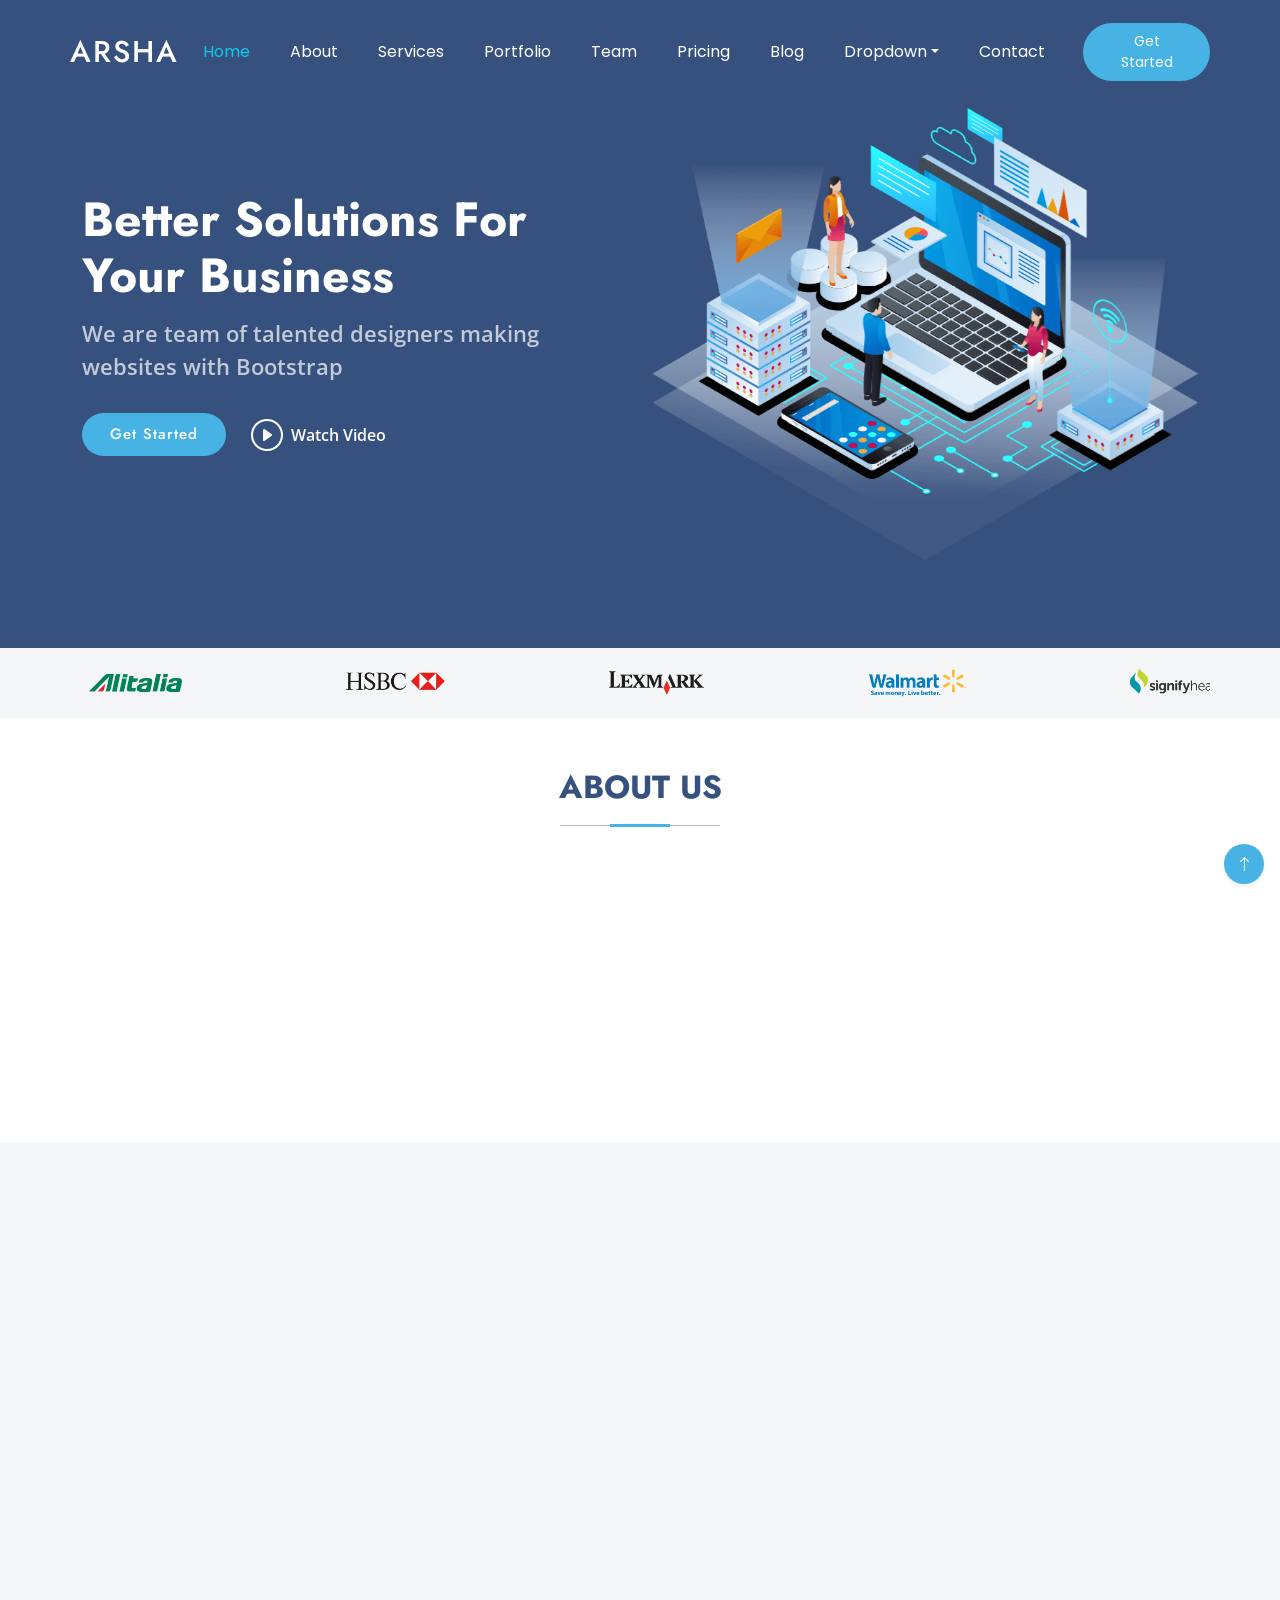
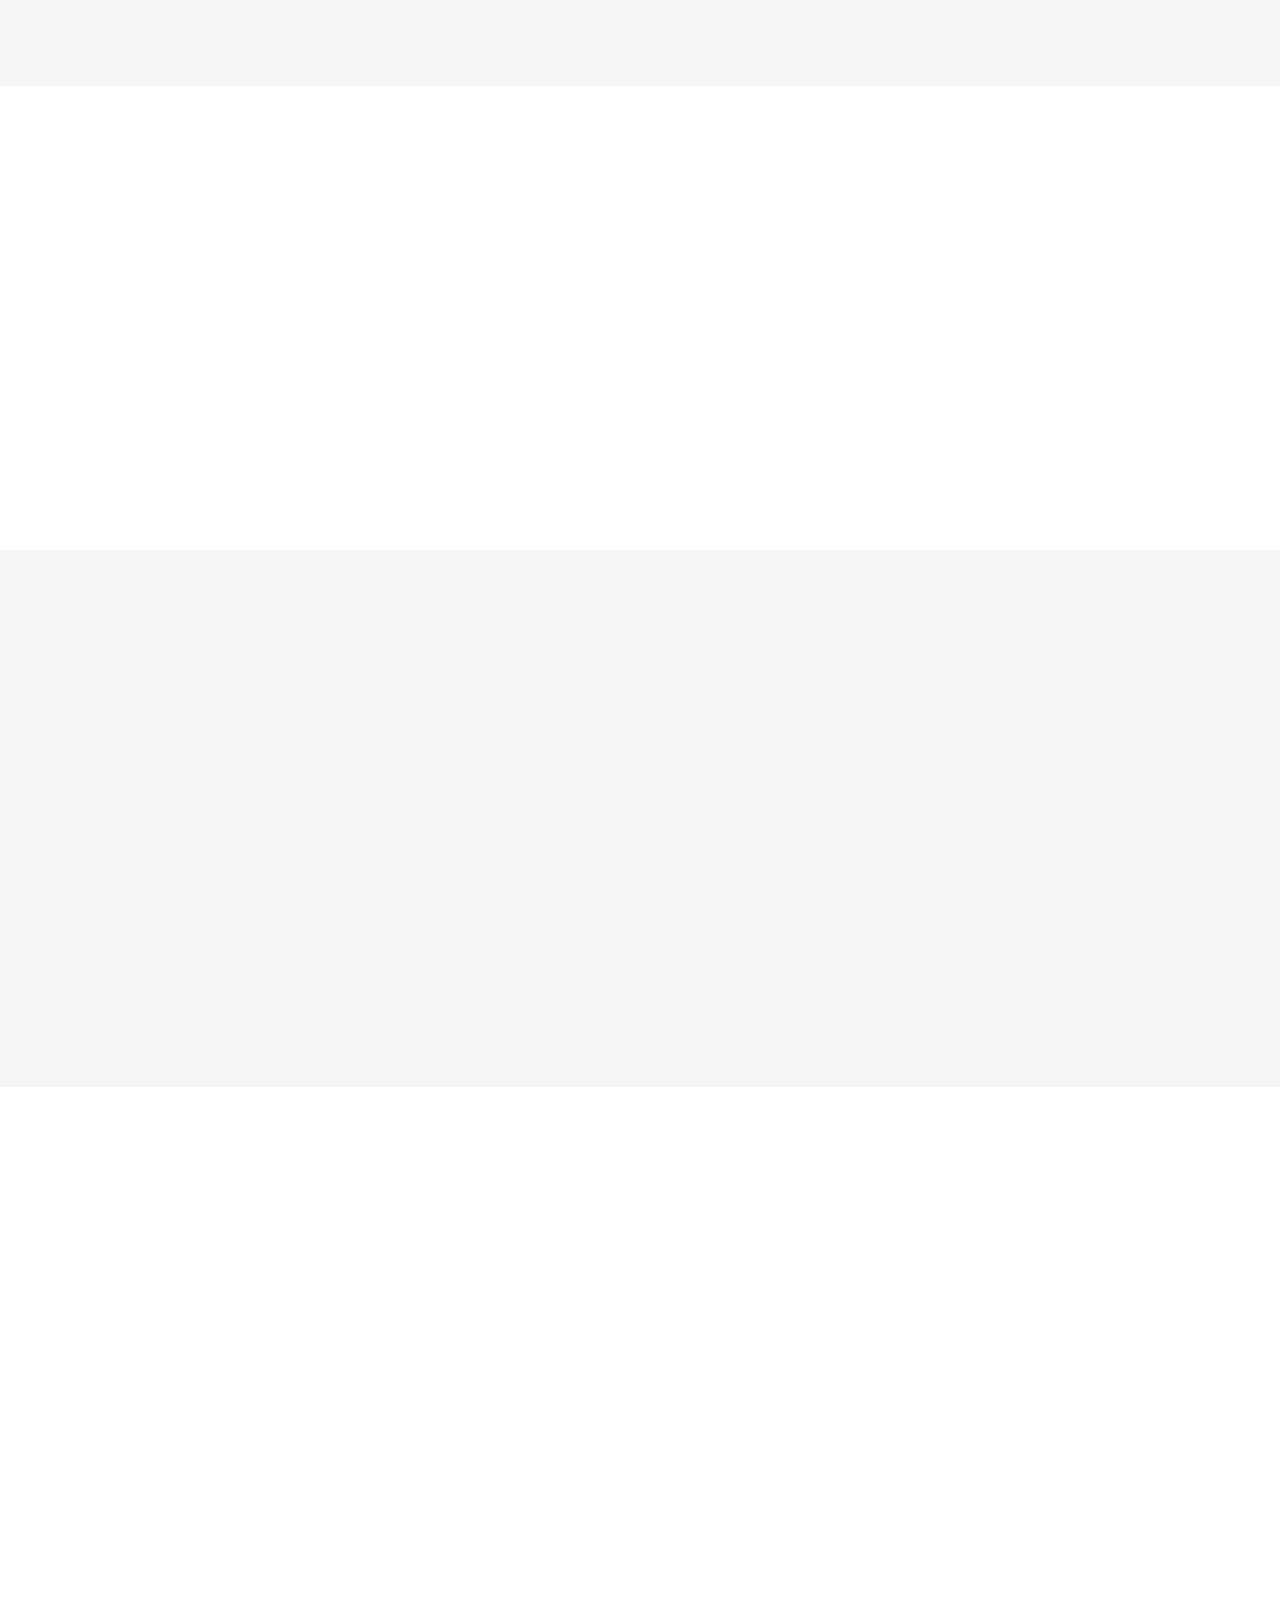
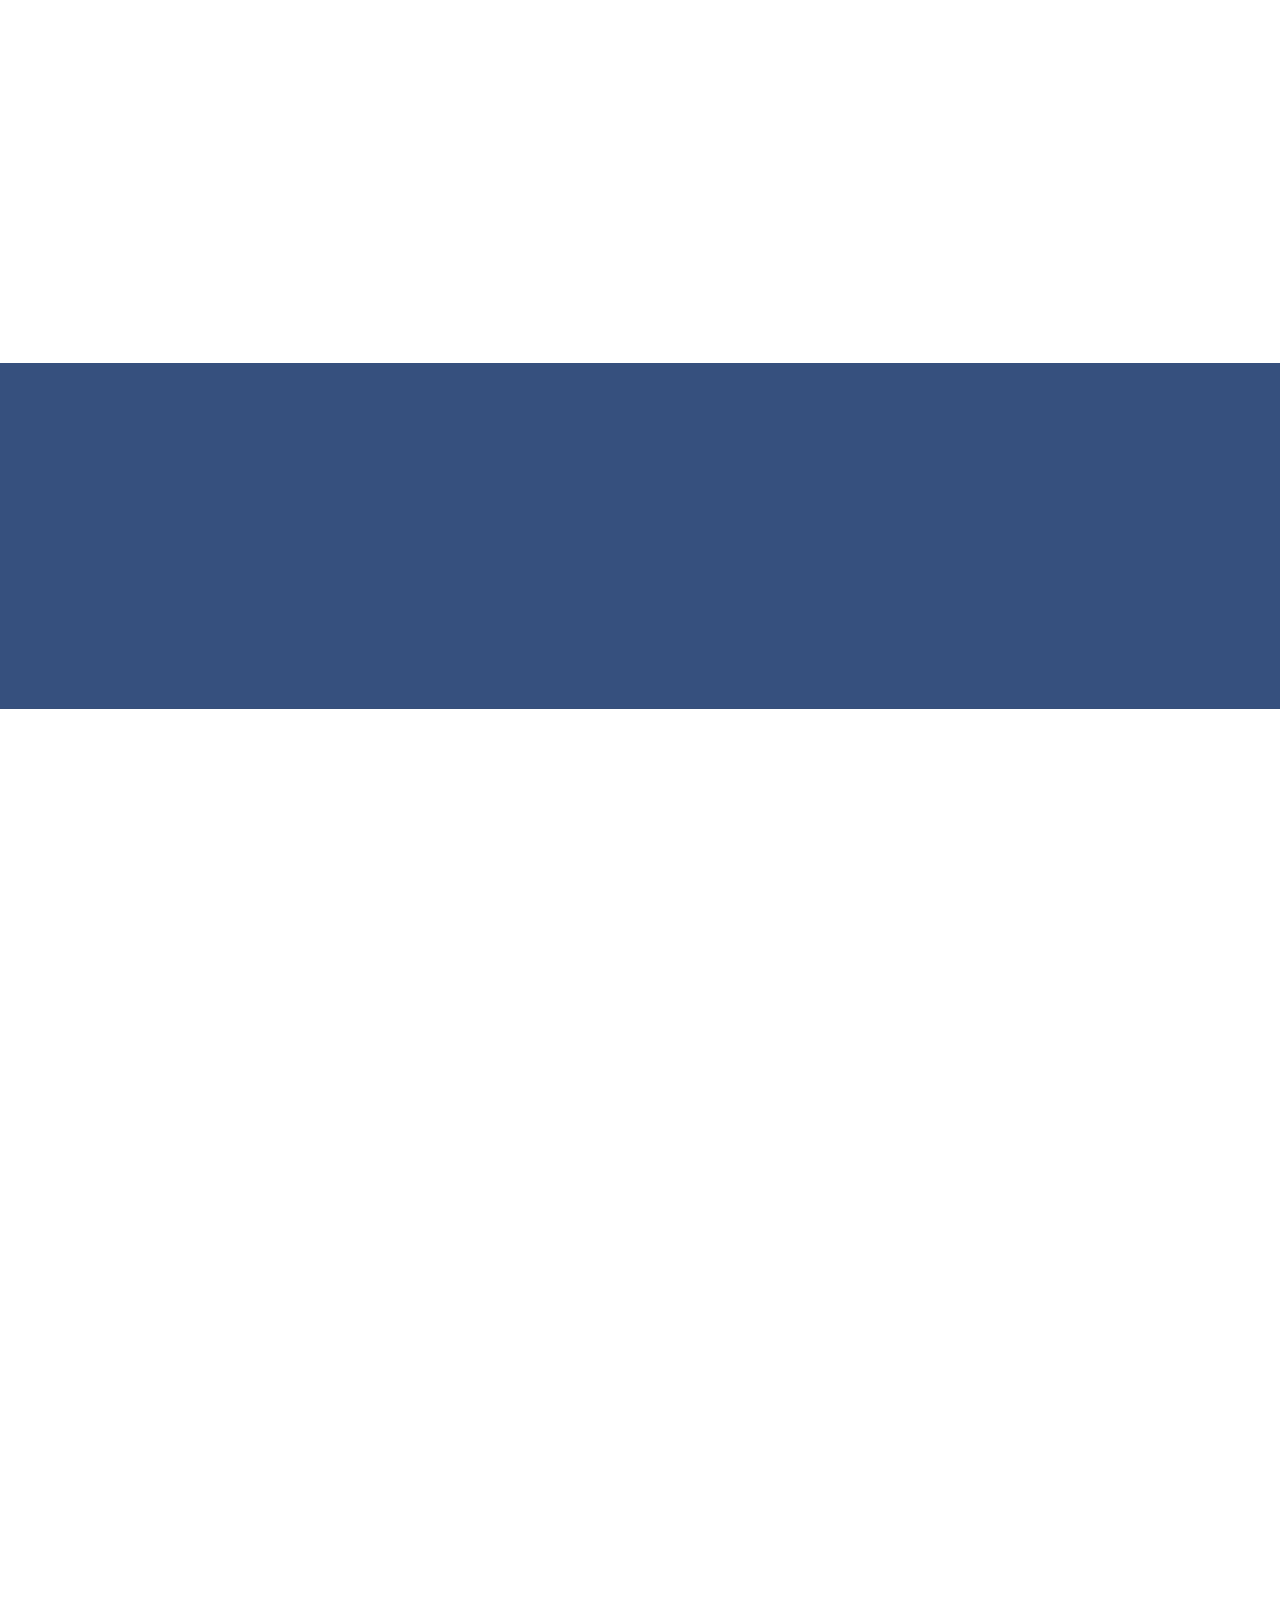
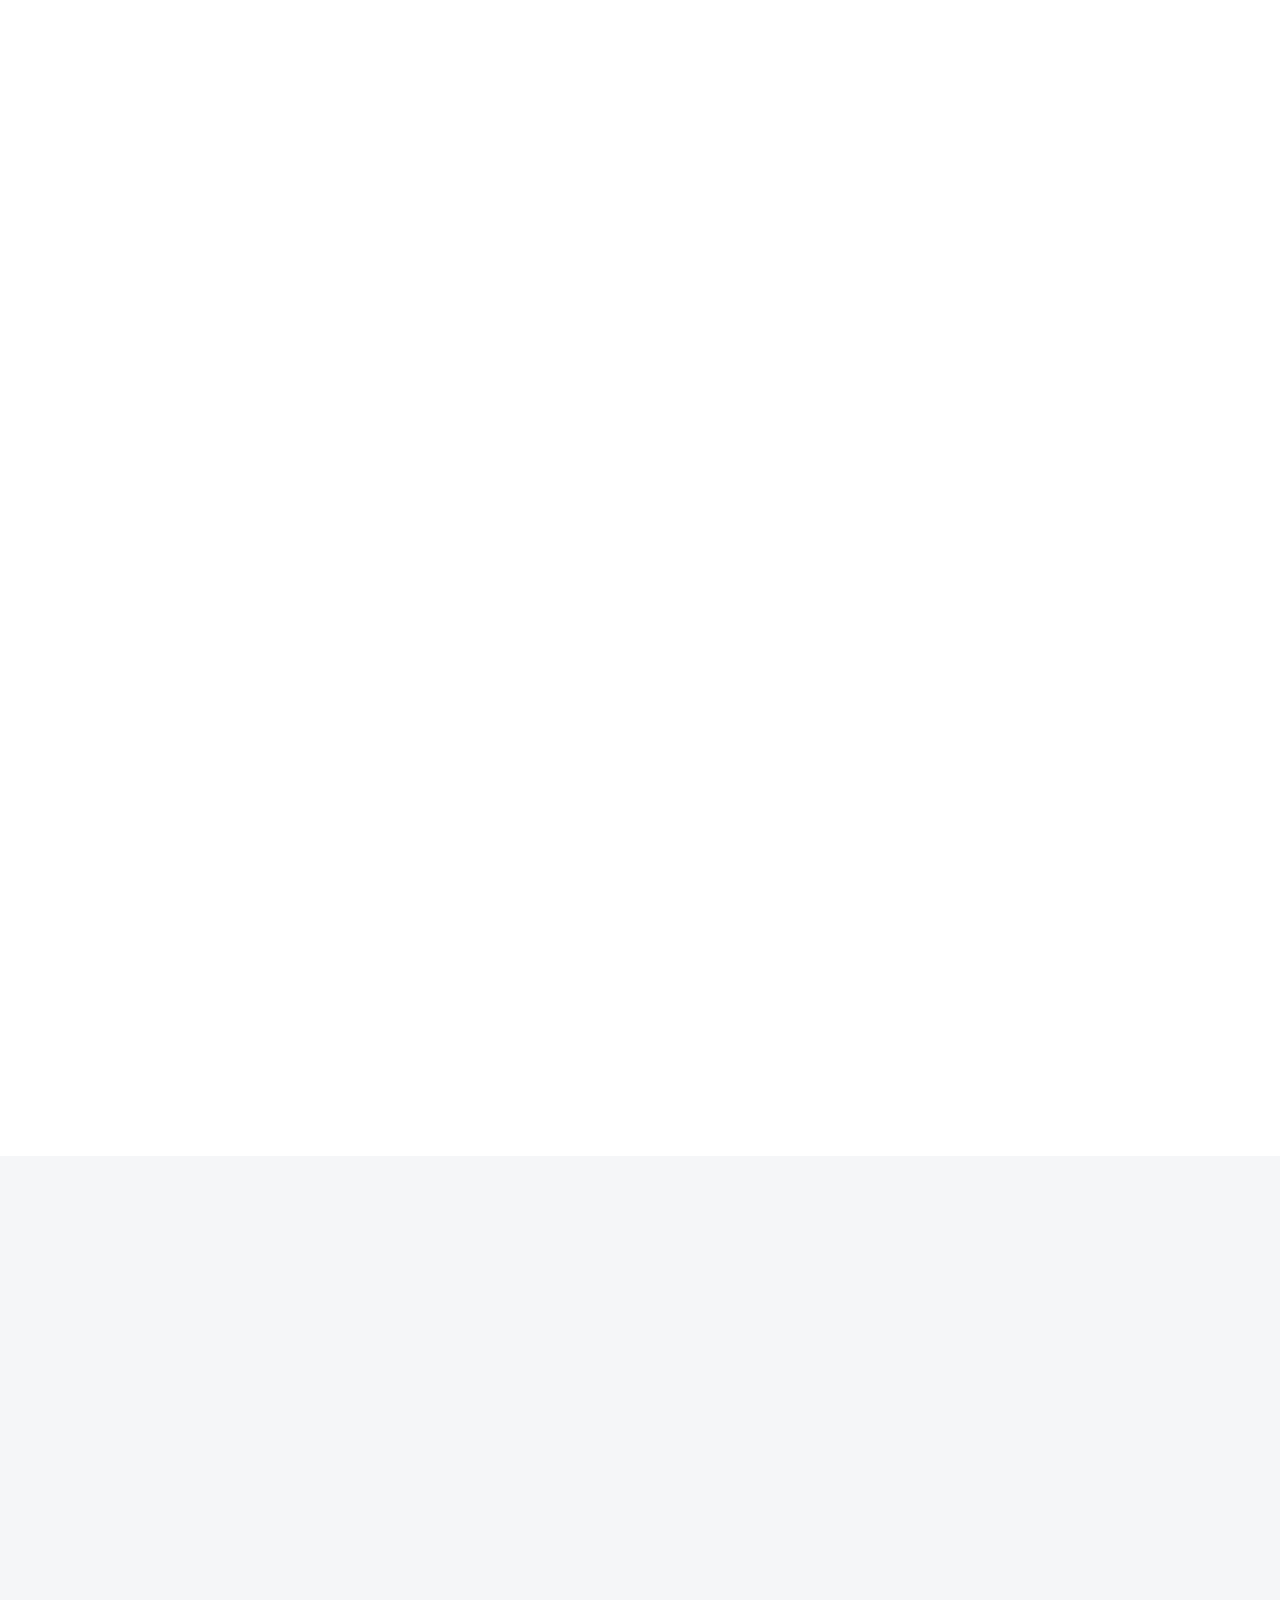
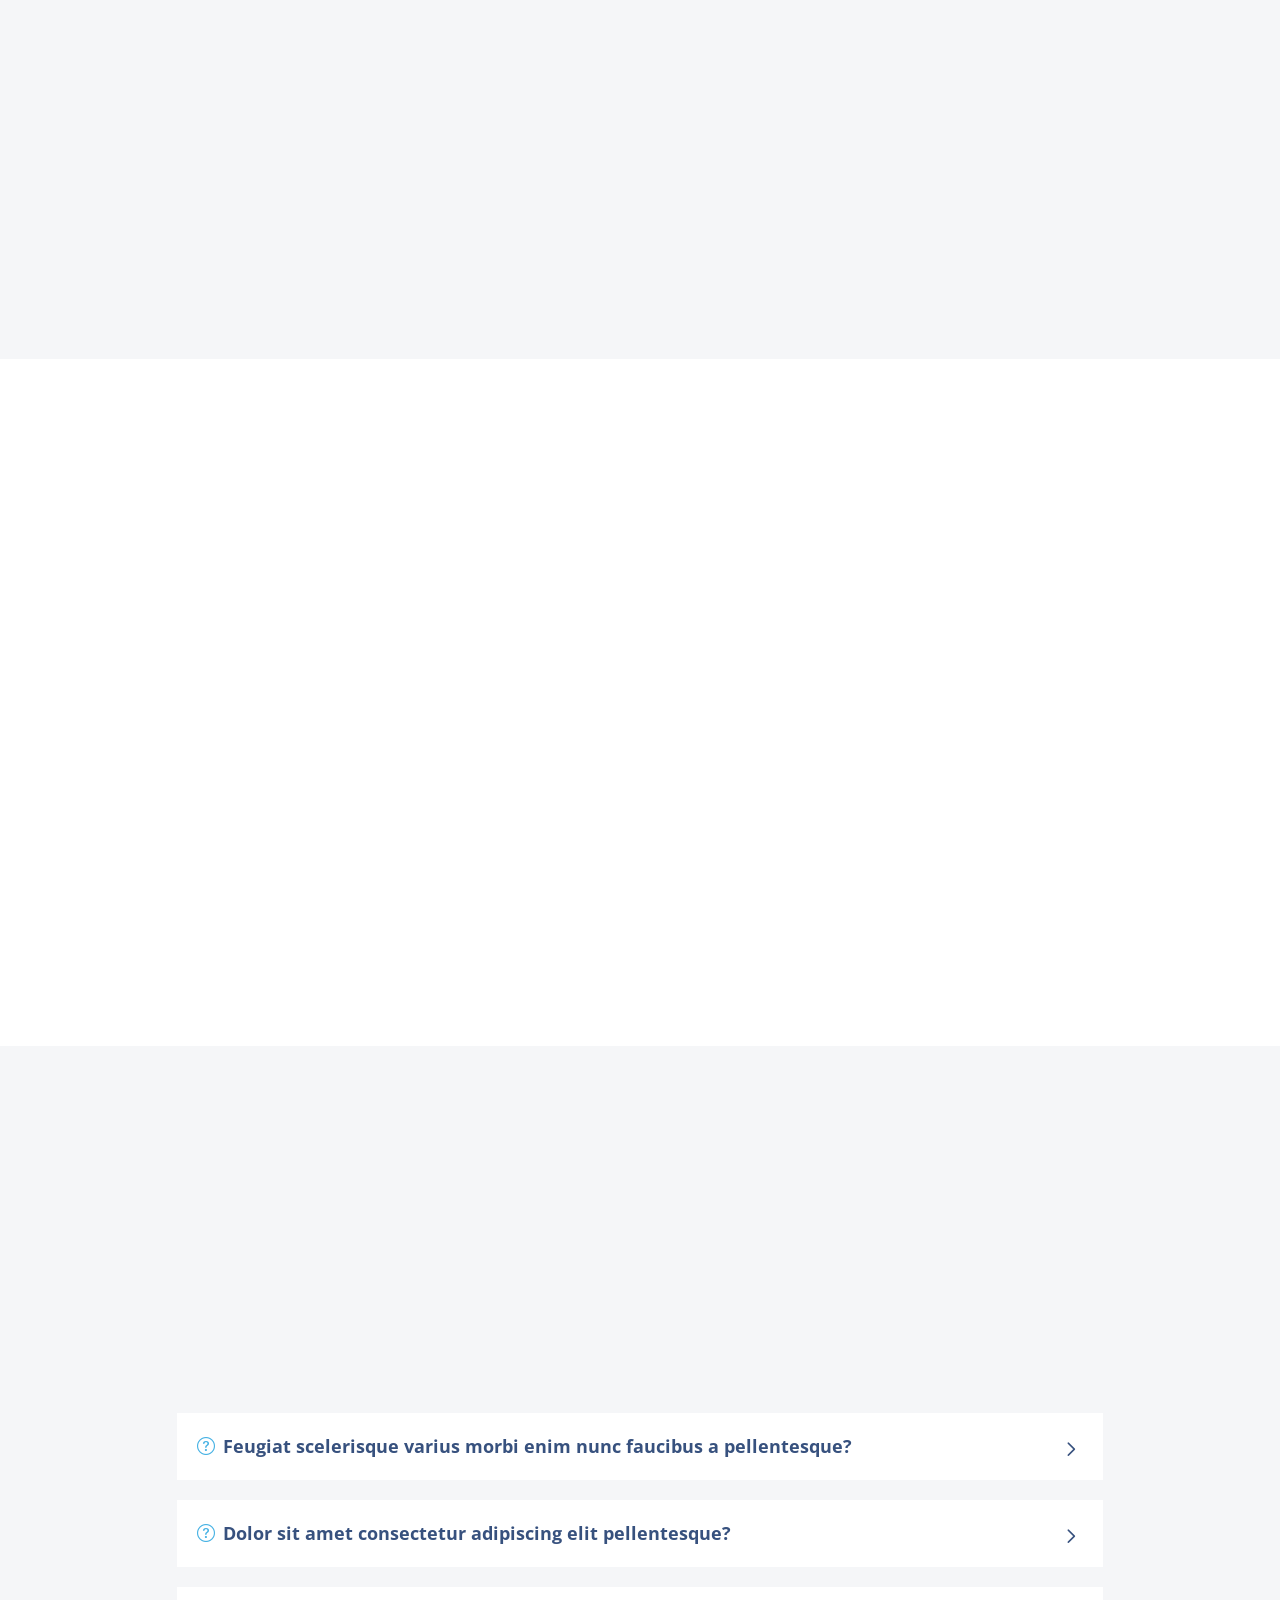
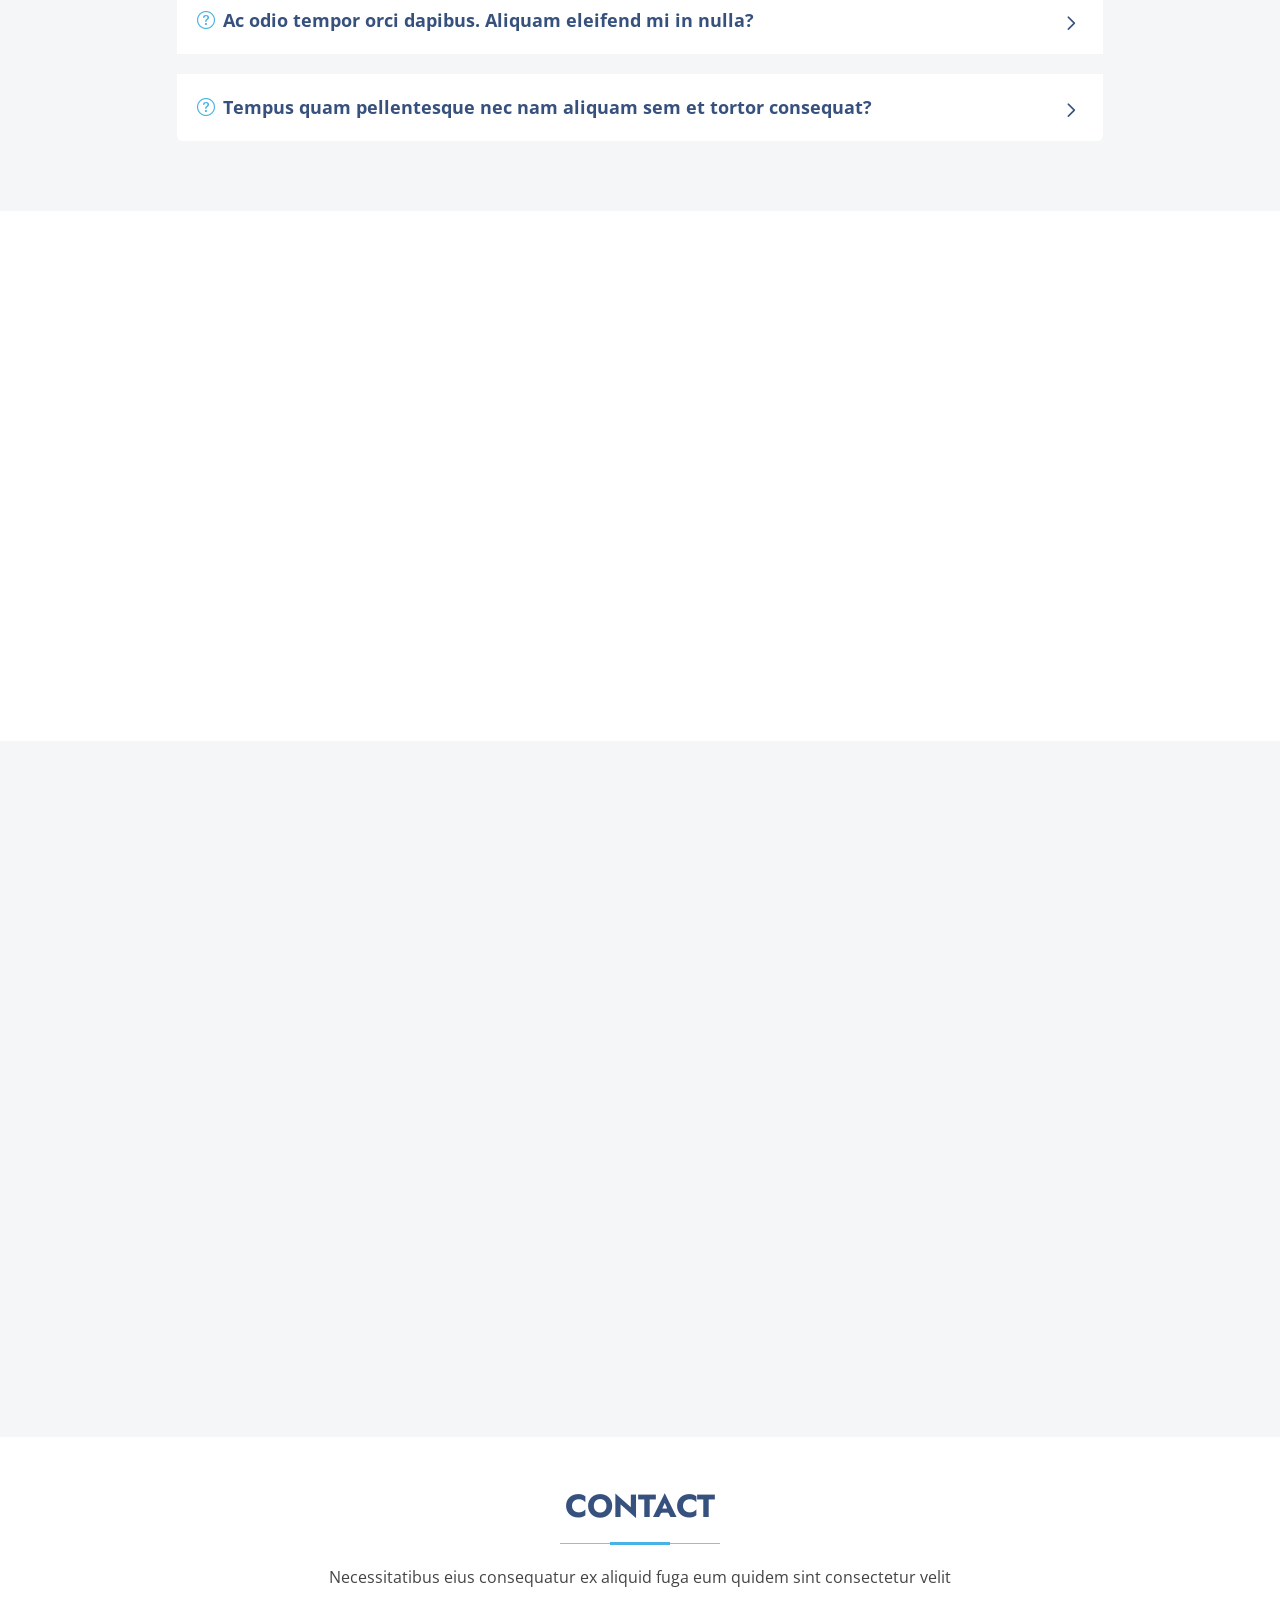
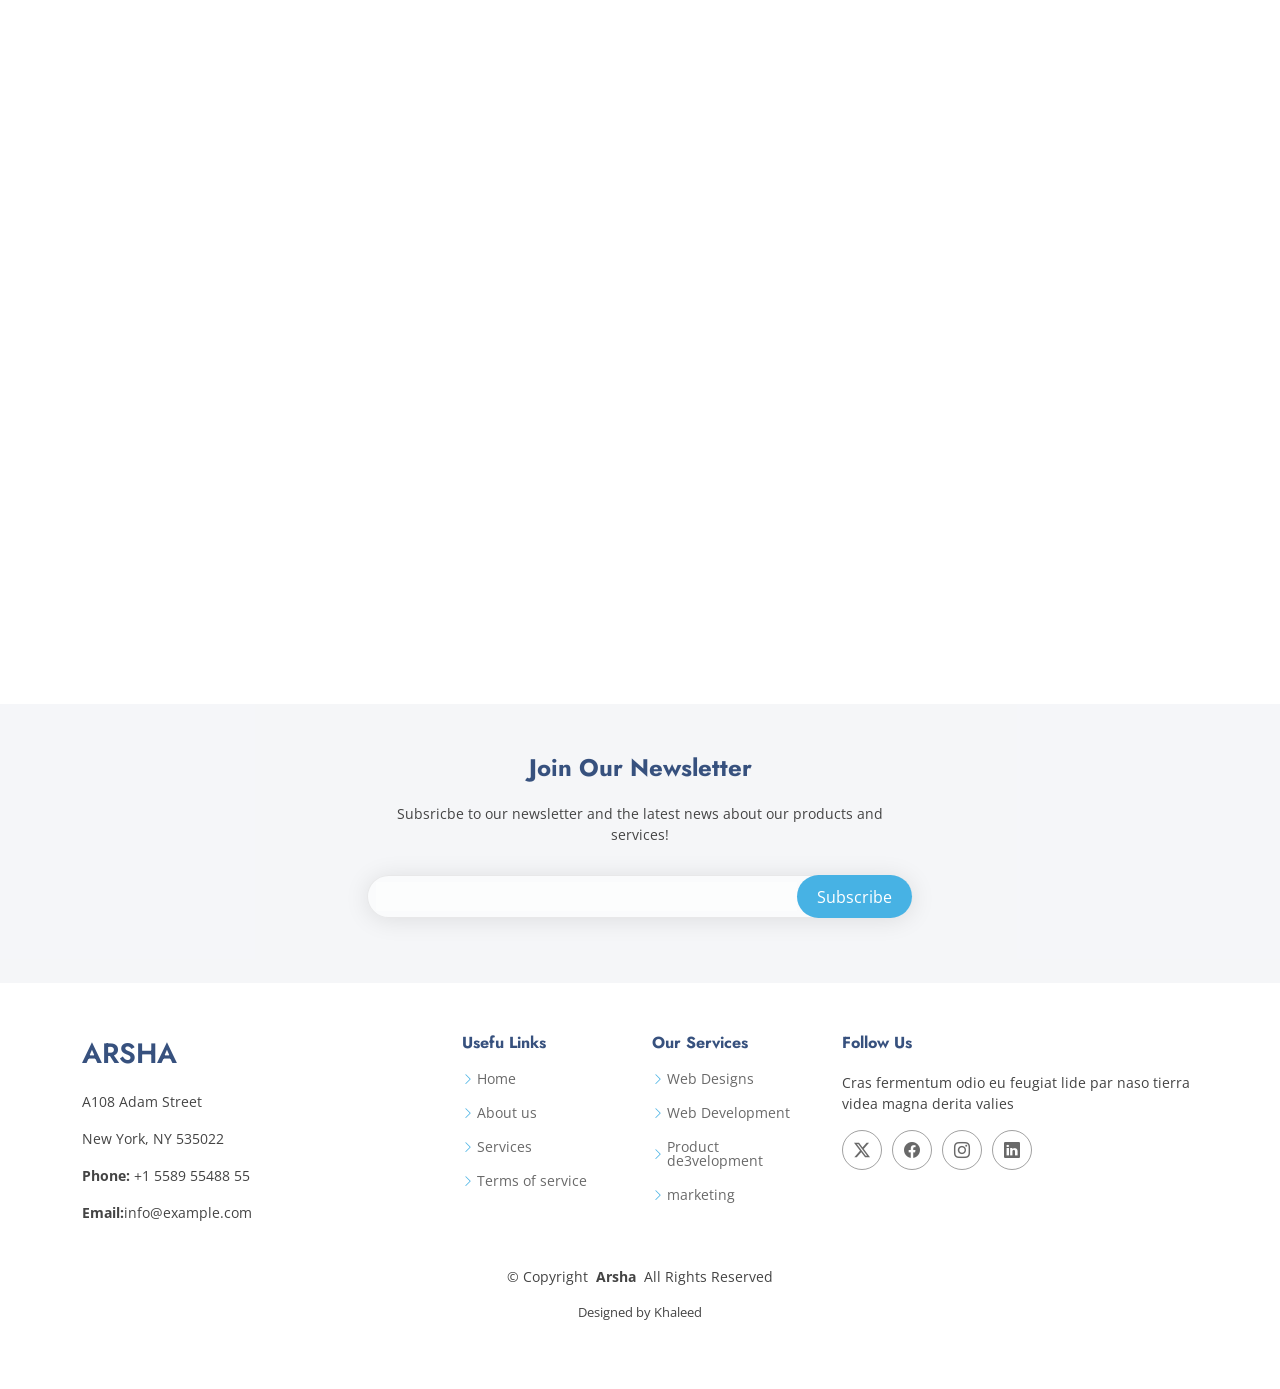
<file: index.html>
<!DOCTYPE html>
<html lang="en">
  <head>
    <meta charset="UTF-8" />
    <meta name="viewport" content="width=device-width, initial-scale=1.0" />
    <title>Arsha</title>

    <!-- Bootstrap CSS and Icons -->
    <link
      href="https://cdn.jsdelivr.net/npm/bootstrap@5.3.4/dist/css/bootstrap.min.css"
      rel="stylesheet"
      integrity="sha384-DQvkBjpPgn7RC31MCQoOeC9TI2kdqa4+BSgNMNj8v77fdC77Kj5zpWFTJaaAoMbC"
      crossorigin="anonymous"
    />
    <link
      rel="stylesheet"
      href="https://cdn.jsdelivr.net/npm/bootstrap-icons@1.11.3/font/bootstrap-icons.min.css"
    />

    <!-- Animate On Scroll -->
    <link rel="stylesheet" href="https://unpkg.com/aos@next/dist/aos.css" />

    <!-- Css File -->
    <link rel="stylesheet" href="styles.css" />
  </head>

  <body class="index-page">
    <!-- Header -->
    <header class="header fixed-top">
      <div class="container-fluid position-relative">
        <nav id="navbar" class="navbar navbar-expand-xl container-xl">
          <a class="navbar-brand" href="#">ARSHA</a>

          <button
            class="navbar-toggler"
            type="button"
            data-bs-toggle="collapse"
            data-bs-target="#navbarNavDropdown"
          >
            <span class="navbar-toggler-icon"></span>
          </button>

          <div class="collapse navbar-collapse" id="navbarNavDropdown">
            <ul class="navbar-nav ms-auto align-items-lg-center gap-lg-4">
              <li class="nav-item">
                <a class="active nav-link active" href="#home">Home</a>
              </li>
              <li class="nav-item">
                <a class="nav-link" href="#about">About</a>
              </li>
              <li class="nav-item">
                <a class="nav-link" href="#services">Services</a>
              </li>
              <li class="nav-item">
                <a class="nav-link" href="#portfolio">Portfolio</a>
              </li>
              <li class="nav-item">
                <a class="nav-link" href="#team">Team</a>
              </li>
              <li class="nav-item">
                <a class="nav-link" href="#pricing">Pricing</a>
              </li>
              <li class="nav-item">
                <a class="nav-link" href="#blog">Blog</a>
              </li>

              <li class="nav-item dropdown">
                <a
                  class="nav-link dropdown-toggle"
                  href="#"
                  data-bs-toggle="dropdown"
                  >Dropdown</a
                >
                <ul class="dropdown-menu animate__animated animate__fadeIn">
                  <li><a class="dropdown-item" href="#">Option 1</a></li>
                  <li><a class="dropdown-item" href="#">Option 2</a></li>
                </ul>
              </li>

              <li class="nav-item">
                <a class="nav-link" href="#contact">Contact</a>
              </li>
            </ul>
          </div>

          <a href="#" class="btn-getstarted btn btn-primary rounded-pill px-4"
            >Get Started</a
          >
        </nav>
      </div>
    </header>

    <main
      data-bs-spy="scroll"
      data-bs-target="#navbar"
      data-bs-root-margin="0px"
      data-bs-smooth-scroll="true"
      class="scrollspy-example main"
    >
      <!-- Home Section -->
      <section id="home" class="home section dark-background">
        <div class="container py-5">
          <div class="row gy-4">
            <div
              class="col-lg-6 order-2 order-lg-1 d-flex flex-column justify-content-center"
              data-aos="zoom-out"
            >
              <h1>Better Solutions For Your Business</h1>
              <p>
                We are team of talented designers making websites with Bootstrap
              </p>
              <div class="d-flex">
                <a href="#" class="btn-get-started">Get Started</a>
                <a href="#" class="btn-watch-video d-flex align-items-center"
                  ><i class="bi bi-play-circle"></i><span>Watch Video</span></a
                >
              </div>
            </div>
            <div
              class="col-lg-6 order-1 order-lg-2 home-img"
              data-aos="zoom-out"
              data-aos-delay="200"
            >
              <img src="img/hero-img.png" class="img-fluid animated" alt="" />
            </div>
          </div>
        </div>
      </section>

      <!-- Companies -->
      <section class="companies-section light-background">
        <div
          class="container scroll-wrapper align-items-center"
          data-aos="zoom-in"
        >
          <div class="scroll-content">
            <img src="img/companies/clients-1.webp" alt="" />

            <img src="img/companies/clients-2.webp" alt="" />

            <img src="img/companies/clients-3.webp" alt="" />

            <img src="img/companies/clients-4.webp" alt="" />

            <img src="img/companies/clients-5.webp" alt="" />

            <img src="img/companies/clients-6.webp" alt="" />

            <img src="img/companies/clients-7.webp" alt="" />

            <img src="img/companies/clients-8.webp" alt="" />
          </div>
        </div>
      </section>

      <!-- About Section -->
      <section id="about" class="about section">
        <div class="container section-title" data-aos="fade-up">
          <h2>About Us</h2>
        </div>

        <div class="container">
          <div class="row gy-4">
            <div
              class="col-lg-6 content"
              data-aos="fade-up"
              data-aos-delay="100"
            >
              <p>
                Lorem ipsum dolor sit amet, consectetur adipiscing elit, sed do
                eiusmod tempor incididunt ut labore et dolore magna aliqua.
              </p>
              <ul>
                <li>
                  <i class="bi bi-check2-circle"></i>
                  <span
                    >Ullamco laboris nisi ut aliquip ex ea commodo
                    consequat.</span
                  >
                </li>
                <li>
                  <i class="bi bi-check2-circle"></i>
                  <span
                    >Duis aute irure dolor in reprehenderit in voluptate
                    velit.</span
                  >
                </li>
                <li>
                  <i class="bi bi-check2-circle"></i>
                  <span>Ullamco laboris nisi ut aliquip ex ea commodo</span>
                </li>
              </ul>
            </div>

            <div class="col-lg-6" data-aos="fade-up" data-aos-delay="200">
              <p>
                Ullamco laboris nisi ut aliquip ex ea commodo consequat. Duis
                aute irure dolor in reprehenderit in voluptate velit esse cillum
                dolore eu fugiat nulla pariatur. Excepteur sint occaecat
                cupidatat non proident, sunt in culpa qui officia deserunt
                mollit anim id est laborum.
              </p>
              <a
                href="#"
                class="align-items-center d-inline-flex justify-content-center read-more"
                ><span>Read More</span><i class="bi bi-arrow-right"></i
              ></a>
            </div>
          </div>
        </div>
      </section>

      <!-- Why-Us-Section -->
      <section class="section why-us light-background">
        <div class="container-fluid">
          <div class="row gy-4">
            <!-- Text and FAQ Column -->
            <div
              class="col-lg-7 order-2 order-lg-1 d-flex flex-column justify-content-center"
            >
              <!-- Heading & Paragraph -->
              <div
                class="content px-xl-5"
                data-aos="fade-up"
                data-aos-delay="100"
              >
                <h3>
                  <span>Lorem ipsum dolor sit amet </span>
                  <strong
                    >consectetur, adipisicing elit. Quas, facilis
                    blanditiis.</strong
                  >
                </h3>
                <p>
                  Lorem ipsum dolor sit amet consectetur adipisicing elit. Fuga
                  atque ducimus libero officiis magnam harum consequatur aperiam
                  possimus, reiciendis earum!
                </p>
              </div>

              <!-- FAQ Section -->
              <div class="px-xl-5" data-aos="fade-up" data-aos-delay="200">
                <div class="accordion accordion-flush" id="faqAccordion">
                  <div class="accordion-item">
                    <div class="accordion-header">
                      <button
                        class="accordion-button"
                        type="button"
                        data-bs-toggle="collapse"
                        data-bs-target="#collapseOne"
                        aria-expanded="true"
                      >
                        <span>01</span> Non consectetur a erat nam at lectus
                        urna duis?
                      </button>
                    </div>
                    <div
                      id="collapseOne"
                      class="accordion-collapse collapse show"
                      data-bs-parent="#faqAccordion"
                    >
                      <div class="accordion-body">
                        Lorem ipsum dolor sit amet consectetur adipisicing elit.
                        Ut itaque veniam qui.
                      </div>
                    </div>
                  </div>

                  <div class="accordion-item">
                    <div class="accordion-header">
                      <button
                        class="accordion-button collapsed"
                        type="button"
                        data-bs-toggle="collapse"
                        data-bs-target="#collapseTwo"
                        aria-expanded="true"
                      >
                        <span>02</span> Non consectetur a erat nam at lectus
                        urna duis?
                      </button>
                    </div>
                    <div
                      id="collapseTwo"
                      class="accordion-collapse collapse"
                      data-bs-parent="#faqAccordion"
                    >
                      <div class="accordion-body">
                        Lorem ipsum dolor sit amet consectetur adipisicing elit.
                        Ut itaque veniam qui.
                      </div>
                    </div>
                  </div>

                  <div class="accordion-item">
                    <div class="accordion-header">
                      <button
                        class="accordion-button collapsed"
                        type="button"
                        data-bs-toggle="collapse"
                        data-bs-target="#collapseThree"
                      >
                        <span>03</span> Non consectetur a erat nam at lectus
                        urna duis?
                      </button>
                    </div>
                    <div
                      id="collapseThree"
                      class="accordion-collapse collapse"
                      data-bs-parent="#faqAccordion"
                    >
                      <div class="accordion-body">
                        Lorem ipsum dolor sit amet consectetur adipisicing elit.
                        Ut itaque veniam qui.
                      </div>
                    </div>
                  </div>
                </div>
              </div>
            </div>

            <div
              class="col-lg-5 order-1 order-lg-2 d-flex justify-content-center align-items-center"
            >
              <img
                src="img/why-us.png"
                class="img-fluid"
                alt=""
                data-aos="zoom-in"
                data-aos-delay="100"
              />
            </div>
          </div>
        </div>
      </section>

      <!-- Skills Section -->
      <section class="skills section">
        <div class="container" data-aos="fade-up" data-aos-delay="100">
          <div class="row">
            <div class="col-lg-6 d-flex align-items-center">
              <img src="img/illustration-10.webp" class="img-fluid" alt="" />
            </div>

            <div class="col-lg-6 pt-4 pt-lg-0 content">
              <h3>Lorem ipsum dolor sit amet consectetur, adipisicing elit.</h3>
              <p class="fst-italic">
                Lorem ipsum dolor sit amet consectetur adipisicing elit.
                Architecto, commodi.
              </p>

              <div class="skills-content">
                <div class="skill-item">
                  <div class="skill-header">
                    <span>HTML</span>
                    <span class="percentage">100%</span>
                  </div>
                  <div class="progress">
                    <div
                      class="progress-bar"
                      role="progressbar"
                      style="width: 100%"
                      aria-valuenow="100"
                      aria-valuemin="0"
                      aria-valuemax="100"
                    ></div>
                  </div>
                </div>

                <div class="skill-item">
                  <div class="skill-header">
                    <span>CSS</span>
                    <span class="percentage">90%</span>
                  </div>
                  <div class="progress">
                    <div
                      class="progress-bar"
                      role="progressbar"
                      style="width: 90%"
                      aria-valuenow="90"
                      aria-valuemin="0"
                      aria-valuemax="100"
                    ></div>
                  </div>
                </div>

                <div class="skill-item">
                  <div class="skill-header">
                    <span>JAVASCRIPT</span>
                    <span class="percentage">75%</span>
                  </div>
                  <div class="progress">
                    <div
                      class="progress-bar"
                      role="progressbar"
                      style="width: 75%"
                      aria-valuenow="75"
                      aria-valuemin="0"
                      aria-valuemax="100"
                    ></div>
                  </div>
                </div>

                <div class="skill-item">
                  <div class="skill-header">
                    <span>GITHUB</span>
                    <span class="percentage">55%</span>
                  </div>
                  <div class="progress">
                    <div
                      class="progress-bar"
                      role="progressbar"
                      style="width: 55%"
                      aria-valuenow="55"
                      aria-valuemin="0"
                      aria-valuemax="100"
                    ></div>
                  </div>
                </div>
              </div>
            </div>
          </div>
        </div>
      </section>

      <!-- Services Section -->
      <section id="services" class="services section light-background">
        <div class="container section-title" data-aos="fade-up">
          <h2>Services</h2>
          <p>
            Necessitatibus eius consequatur ex aliquid fuga eum quidem sint
            consectetur velit
          </p>
        </div>

        <div class="container">
          <div class="row gy-4">
            <div
              class="col-xl-3 col-md-6 d-flex"
              data-aos="fade-up"
              data-aos-delay="100"
            >
              <div class="service-item position-relative">
                <div class="icon"><i class="bi bi-activity icon"></i></div>
                <h4><a href="" class="stretched-link">Lorem Ipsum</a></h4>
                <p>
                  Voluptatum deleniti atque corrupti quos dolores et quas
                  molestias excepturi
                </p>
              </div>
            </div>

            <div
              class="col-xl-3 col-md-6 d-flex"
              data-aos="fade-up"
              data-aos-delay="200"
            >
              <div class="service-item position-relative">
                <div class="icon">
                  <i class="bi bi-bounding-box-circles icon"></i>
                </div>
                <h4><a href="" class="stretched-link">Sed ut perspici</a></h4>
                <p>
                  Duis aute irure dolor in reprehenderit in voluptate velit esse
                  cillum dolore
                </p>
              </div>
            </div>

            <div
              class="col-xl-3 col-md-6 d-flex"
              data-aos="fade-up"
              data-aos-delay="300"
            >
              <div class="service-item position-relative">
                <div class="icon">
                  <i class="bi bi-calendar4-week icon"></i>
                </div>
                <h4><a href="" class="stretched-link">Magni Dolores</a></h4>
                <p>
                  Excepteur sint occaecat cupidatat non proident, sunt in culpa
                  qui officia
                </p>
              </div>
            </div>

            <div
              class="col-xl-3 col-md-6 d-flex"
              data-aos="fade-up"
              data-aos-delay="400"
            >
              <div class="service-item position-relative">
                <div class="icon"><i class="bi bi-broadcast icon"></i></div>
                <h4><a href="" class="stretched-link">Nemo Enim</a></h4>
                <p>
                  At vero eos et accusamus et iusto odio dignissimos ducimus qui
                  blanditiis
                </p>
              </div>
            </div>
          </div>
        </div>
      </section>

      <!-- Work Process Section -->
      <section class="work-process section">
        <div class="container section-title" data-aos="fade-up">
          <h2>Work Process</h2>
          <p>
            Necessitatibus eius consequatur ex aliquid fuga eum quidem sint
            consectetur velit
          </p>
        </div>

        <div class="container" data-aos="fade-up" data-aos-delay="100">
          <div class="row gy-5">
            <div class="col-lg-4" data-aos="fade-up" data-aos-delay="200">
              <div class="steps-item">
                <div class="steps-image">
                  <img
                    src="img/Process/steps-1.webp"
                    alt="Step 1"
                    class="img-fluid"
                    loading="lazy"
                  />
                </div>
                <div class="steps-content">
                  <div class="steps-number">01</div>
                  <h3>Research & Analysis</h3>
                  <p>
                    Nemo enim ipsam voluptatem quia voluptas sit aspernatur aut
                    odit aut fugit, sed quia consequuntur magni dolores eos qui
                    ratione.
                  </p>
                  <div class="steps-features">
                    <div class="feature-item">
                      <i class="bi bi-check-circle"></i>
                      <span>Market Research</span>
                    </div>
                    <div class="feature-item">
                      <i class="bi bi-check-circle"></i>
                      <span>Data Analysis</span>
                    </div>
                    <div class="feature-item">
                      <i class="bi bi-check-circle"></i>
                      <span>User Feedback</span>
                    </div>
                  </div>
                </div>
              </div>
            </div>

            <div class="col-lg-4" data-aos="fade-up" data-aos-delay="300">
              <div class="steps-item">
                <div class="steps-image">
                  <img
                    src="img/Process/steps-2.webp"
                    alt="Step 2"
                    class="img-fluid"
                    loading="lazy"
                  />
                </div>
                <div class="steps-content">
                  <div class="steps-number">02</div>
                  <h3>Design & Planning</h3>
                  <p>
                    Ut enim ad minima veniam, quis nostrum exercitationem ullam
                    corporis suscipit laboriosam, nisi ut aliquid ex ea commodi
                    consequatur.
                  </p>
                  <div class="steps-features">
                    <div class="feature-item">
                      <i class="bi bi-check-circle"></i>
                      <span>Wireframing</span>
                    </div>
                    <div class="feature-item">
                      <i class="bi bi-check-circle"></i>
                      <span>UI/UX Design</span>
                    </div>
                    <div class="feature-item">
                      <i class="bi bi-check-circle"></i>
                      <span>Prototyping</span>
                    </div>
                  </div>
                </div>
              </div>
            </div>

            <div class="col-lg-4" data-aos="fade-up" data-aos-delay="400">
              <div class="steps-item">
                <div class="steps-image">
                  <img
                    src="img/Process/steps-3.webp"
                    alt="Step 3"
                    class="img-fluid"
                    loading="lazy"
                  />
                </div>
                <div class="steps-content">
                  <div class="steps-number">03</div>
                  <h3>Development &amp; Launch</h3>
                  <p>
                    Et harum quidem rerum facilis est et expedita distinctio.
                    Nam libero tempore, cum soluta nobis est eligendi optio
                    cumque nihil.
                  </p>
                  <div class="steps-features">
                    <div class="feature-item">
                      <i class="bi bi-check-circle"></i>
                      <span>Development</span>
                    </div>
                    <div class="feature-item">
                      <i class="bi bi-check-circle"></i>
                      <span>Testing</span>
                    </div>
                    <div class="feature-item">
                      <i class="bi bi-check-circle"></i>
                      <span>Deployment</span>
                    </div>
                  </div>
                </div>
              </div>
            </div>
          </div>
        </div>
      </section>
      <!-- Call To Action Section -->

      <section class="call-to-action section dark-background">
        <img src="img/bg-8.webp" alt="" />

        <div class="container">
          <div class="row" data-aos="zoom-in" data-aos-delay="100">
            <div class="col-xl-9 text-center text-xl-start">
              <h3>Call To Action</h3>
              <p>
                Duis aute irure dolor in reprehenderit in voluptate velit esse
                cillum dolore eu fugiat nulla pariatur. Excepteur sint occaecat
                cupidatat non proident, sunt in culpa qui officia deserunt
                mollit anim id est laborum.
              </p>
            </div>
            <div class="col-xl-3 cta-btn-container text-center">
              <a class="cta-btn align-middle" href="">Call To Action</a>
            </div>
          </div>
        </div>
      </section>

      <!-- Portfolio Section -->
      <section id="portfolio" class="portfolio section">
        <div class="container section-title" data-aos="fade-up">
          <h2>Portfolio</h2>
          <p>
            Necessitatibus eius consequatur ex aliquid fuga eum quidem sint
            consectetur velit
          </p>
        </div>

        <div class="container">
          <ul
            class="portfolio-filters isotope-filters"
            data-aos="fade-up"
            data-aos-delay="100"
          >
            <li>All</li>
            <li>App</li>
            <li>Card</li>
            <li>Web</li>
          </ul>

          <div
            class="row gy-4 portfolio-container"
            data-aos="fade-up"
            data-aos-delay="200"
          >
            <div class="col-lg-4 portfolio-item">
              <img
                src="img/Portfolio/portfolio-4.webp"
                class="img-fluid"
                alt=""
              />
              <div class="portfolio-info">
                <h4>App 2</h4>
                <p>Lorem ipsum, dolor sit</p>
                <a href="img/Portfolio/portfolio-4.webp" class="preview-link"
                  ><i class="bi bi-zoom-in"></i
                ></a>
                <a href="#" title="More Details" class="details-link"
                  ><i class="bi bi-link-45deg"></i
                ></a>
              </div>
            </div>

            <div class="col-lg-4 portfolio-item isotope-item filter-product">
              <img
                src="img/Portfolio/portfolio-1.webp"
                class="img-fluid"
                alt=""
              />
              <div class="portfolio-info">
                <h4>Product 1</h4>
                <p>Lorem ipsum, dolor sit</p>
                <a href="img/Portfolio/portfolio-1.webp" class="preview-link"
                  ><i class="bi bi-zoom-in"></i
                ></a>
                <a href="#" title="More Details" class="details-link"
                  ><i class="bi bi-link-45deg"></i
                ></a>
              </div>
            </div>

            <div class="col-lg-4 portfolio-item">
              <img
                src="img/Portfolio/portfolio-3.webp"
                class="img-fluid"
                alt=""
              />
              <div class="portfolio-info">
                <h4>Branding 1</h4>
                <p>Lorem ipsum, dolor sit</p>
                <a href="img/Portfolio/portfolio-3.webp" class="preview-link"
                  ><i class="bi bi-zoom-in"></i
                ></a>
                <a href="#" title="More Details" class="details-link"
                  ><i class="bi bi-link-45deg"></i
                ></a>
              </div>
            </div>

            <div class="col-lg-4 portfolio-item">
              <img
                src="img/Portfolio/portfolio-portrait-1.webp"
                class="img-fluid"
                alt=""
              />
              <div class="portfolio-info">
                <h4>App 1</h4>
                <p>Lorem ipsum, dolor sit</p>
                <a
                  href="img/Portfolio/portfolio-portrait-1.webp"
                  class="preview-link"
                  ><i class="bi bi-zoom-in"></i
                ></a>
                <a href="#" title="More Details" class="details-link"
                  ><i class="bi bi-link-45deg"></i
                ></a>
              </div>
            </div>

            <div class="col-lg-4 portfolio-item">
              <img
                src="img/Portfolio/portfolio-portrait-2.webp"
                class="img-fluid"
                alt=""
              />
              <div class="portfolio-info">
                <h4>Product 2</h4>
                <p>Lorem ipsum, dolor sit</p>
                <a
                  href="img/Portfolio/portfolio-portrait-2.webp"
                  class="preview-link"
                  ><i class="bi bi-zoom-in"></i
                ></a>
                <a href="#" title="More Details" class="details-link"
                  ><i class="bi bi-link-45deg"></i
                ></a>
              </div>
            </div>

            <div class="col-lg-4 portfolio-item">
              <img
                src="img/Portfolio/portfolio-portrait-3.webp"
                class="img-fluid"
                alt=""
              />
              <div class="portfolio-info">
                <h4>Branding 2</h4>
                <p>Lorem ipsum, dolor sit</p>
                <a
                  href="assets/img/portfolio/portfolio-portrait-3.webp"
                  class="preview-link"
                  ><i class="bi bi-zoom-in"></i
                ></a>
                <a href="#l" title="More Details" class="details-link"
                  ><i class="bi bi-link-45deg"></i
                ></a>
              </div>
            </div>

            <div class="col-lg-4 portfolio-item">
              <img
                src="img/Portfolio/portfolio-7.webp"
                class="img-fluid"
                alt=""
              />
              <div class="portfolio-info">
                <h4>App 3</h4>
                <p>Lorem ipsum, dolor sit</p>
                <a href="img/Portfolio/portfolio-7.webp" class="preview-link"
                  ><i class="bi bi-zoom-in"></i
                ></a>
                <a href="#" title="More Details" class="details-link"
                  ><i class="bi bi-link-45deg"></i
                ></a>
              </div>
            </div>

            <div class="col-lg-4 portfolio-item">
              <img
                src="img/Portfolio/portfolio-8.webp"
                class="img-fluid"
                alt=""
              />
              <div class="portfolio-info">
                <h4>Product 3</h4>
                <p>Lorem ipsum, dolor sit</p>
                <a href="img/Portfolio/portfolio-8.webp" class="preview-link"
                  ><i class="bi bi-zoom-in"></i
                ></a>
                <a href="#" title="More Details" class="details-link"
                  ><i class="bi bi-link-45deg"></i
                ></a>
              </div>
            </div>

            <div class="col-lg-4 portfolio-item">
              <img
                src="img/Portfolio/portfolio-9.webp"
                class="img-fluid"
                alt=""
              />
              <div class="portfolio-info">
                <h4>Branding 3</h4>
                <p>Lorem ipsum, dolor sit</p>
                <a href="img/Portfolio/portfolio-9.webp" class="preview-link"
                  ><i class="bi bi-zoom-in"></i
                ></a>
                <a href="#" title="More Details" class="details-link"
                  ><i class="bi bi-link-45deg"></i
                ></a>
              </div>
            </div>
          </div>
        </div>
      </section>

      <!-- Team Section -->

      <section id="team" class="team section">
        <div class="container section-title" data-aos="fade-up">
          <h2>Team</h2>
          <p>
            Necessitatibus eius consequatur ex aliquid fuga eum quidem sint
            consectetur velit
          </p>
        </div>

        <div class="container">
          <div class="row gy-4">
            <div class="col-lg-6" data-aos="fade-up" data-aos-delay="100">
              <div class="team-member d-flex align-items-center">
                <div class="pic">
                  <img
                    src="img/team/person-m-7.webp"
                    class="img-fluid"
                    alt=""
                  />
                </div>
                <div class="member-info">
                  <h4>Walter White</h4>
                  <span>Chief Executive Officer</span>
                  <p>
                    Explicabo voluptatem mollitia et repellat qui dolorum quasi
                  </p>
                  <div class="social">
                    <a href=""><i class="bi bi-twitter-x"></i></a>
                    <a href=""><i class="bi bi-facebook"></i></a>
                    <a href=""><i class="bi bi-instagram"></i></a>
                    <a href=""> <i class="bi bi-linkedin"></i> </a>
                  </div>
                </div>
              </div>
            </div>

            <div class="col-lg-6" data-aos="fade-up" data-aos-delay="200">
              <div class="team-member d-flex align-items-center">
                <div class="pic">
                  <img
                    src="img/team/person-f-8.webp"
                    class="img-fluid"
                    alt=""
                  />
                </div>
                <div class="member-info">
                  <h4>Sarah Jhonson</h4>
                  <span>Product Manager</span>
                  <p>
                    Aut maiores voluptates amet et quis praesentium qui senda
                    para
                  </p>
                  <div class="social">
                    <a href=""><i class="bi bi-twitter-x"></i></a>
                    <a href=""><i class="bi bi-facebook"></i></a>
                    <a href=""><i class="bi bi-instagram"></i></a>
                    <a href=""> <i class="bi bi-linkedin"></i> </a>
                  </div>
                </div>
              </div>
            </div>

            <div class="col-lg-6" data-aos="fade-up" data-aos-delay="300">
              <div class="team-member d-flex align-items-center">
                <div class="pic">
                  <img
                    src="img/team/person-m-6.webp"
                    class="img-fluid"
                    alt=""
                  />
                </div>
                <div class="member-info">
                  <h4>William Anderson</h4>
                  <span>CTO</span>
                  <p>
                    Quisquam facilis cum velit laborum corrupti fuga rerum quia
                  </p>
                  <div class="social">
                    <a href=""><i class="bi bi-twitter-x"></i></a>
                    <a href=""><i class="bi bi-facebook"></i></a>
                    <a href=""><i class="bi bi-instagram"></i></a>
                    <a href=""> <i class="bi bi-linkedin"></i> </a>
                  </div>
                </div>
              </div>
            </div>

            <div class="col-lg-6" data-aos="fade-up" data-aos-delay="400">
              <div class="team-member d-flex align-items-center">
                <div class="pic">
                  <img
                    src="img/team/person-f-4.webp"
                    class="img-fluid"
                    alt=""
                  />
                </div>
                <div class="member-info">
                  <h4>Amanda Jepson</h4>
                  <span>Accountant</span>
                  <p>
                    Dolorum tempora officiis odit laborum officiis et et
                    accusamus
                  </p>
                  <div class="social">
                    <a href=""><i class="bi bi-twitter-x"></i></a>
                    <a href=""><i class="bi bi-facebook"></i></a>
                    <a href=""><i class="bi bi-instagram"></i></a>
                    <a href=""> <i class="bi bi-linkedin"></i> </a>
                  </div>
                </div>
              </div>
            </div>
          </div>
        </div>
      </section>

      <!-- Pricing Section -->

      <section id="pricing" class="pricing section light-background">
        <div class="container section-title" data-aos="fade-up">
          <h2>Pricing</h2>
          <p>
            Necessitatibus eius consequatur ex aliquid fuga eum quidem sint
            consectetur velit
          </p>
        </div>

        <div class="container">
          <div class="row gy-4">
            <div class="col-lg-4" data-aos="zoom-in" data-aos-delay="100">
              <div class="pricing-item">
                <h3>Free Plan</h3>
                <h4><sup>$</sup>0<span> / month</span></h4>
                <ul>
                  <li>
                    <i class="bi bi-check"></i>
                    <span>Quam adipiscing vitae proin</span>
                  </li>
                  <li>
                    <i class="bi bi-check"></i>
                    <span>Nec feugiat nisl pretium</span>
                  </li>
                  <li>
                    <i class="bi bi-check"></i>
                    <span>Nulla at volutpat diam uteera</span>
                  </li>
                  <li class="na">
                    <i class="bi bi-x"></i>
                    <span>Pharetra massa massa ultricies</span>
                  </li>
                  <li class="na">
                    <i class="bi bi-x"></i>
                    <span>Massa ultricies mi quis hendrerit</span>
                  </li>
                </ul>
                <a href="#" class="buy-btn">Buy Now</a>
              </div>
            </div>

            <div class="col-lg-4" data-aos="zoom-in" data-aos-delay="200">
              <div class="pricing-item featured">
                <h3>Business Plan</h3>
                <h4><sup>$</sup>29<span> / month</span></h4>
                <ul>
                  <li>
                    <i class="bi bi-check"></i>
                    <span>Quam adipiscing vitae proin</span>
                  </li>
                  <li>
                    <i class="bi bi-check"></i>
                    <span>Nec feugiat nisl pretium</span>
                  </li>
                  <li>
                    <i class="bi bi-check"></i>
                    <span>Nulla at volutpat diam uteera</span>
                  </li>
                  <li>
                    <i class="bi bi-check"></i>
                    <span>Pharetra massa massa ultricies</span>
                  </li>
                  <li>
                    <i class="bi bi-check"></i>
                    <span>Massa ultricies mi quis hendrerit</span>
                  </li>
                </ul>
                <a href="#" class="buy-btn">Buy Now</a>
              </div>
            </div>

            <div class="col-lg-4" data-aos="zoom-in" data-aos-delay="300">
              <div class="pricing-item">
                <h3>Developer Plan</h3>
                <h4><sup>$</sup>49<span> / month</span></h4>
                <ul>
                  <li>
                    <i class="bi bi-check"></i>
                    <span>Quam adipiscing vitae proin</span>
                  </li>
                  <li>
                    <i class="bi bi-check"></i>
                    <span>Nec feugiat nisl pretium</span>
                  </li>
                  <li>
                    <i class="bi bi-check"></i>
                    <span>Nulla at volutpat diam uteera</span>
                  </li>
                  <li>
                    <i class="bi bi-check"></i>
                    <span>Pharetra massa massa ultricies</span>
                  </li>
                  <li>
                    <i class="bi bi-check"></i>
                    <span>Massa ultricies mi quis hendrerit</span>
                  </li>
                </ul>
                <a href="#" class="buy-btn">Buy Now</a>
              </div>
            </div>
          </div>
        </div>
      </section>

      <!-- Testemonial Section -->

      <section class="testimonials-section">
        <div class="container section-title" data-aos="fade-up">
          <h2>Testimonials</h2>
          <p class="lead">
            Necessitatibus eius consequatur ex aliquid fuga eum quidem sint
            consectetur velit
          </p>
        </div>

        <div class="container" data-aos="fade-up" data-aos-delay="100">
          <div
            id="testimonialCarousel"
            class="carousel slide"
            data-bs-ride="carousel"
            data-bs-interval="5000"
          >
            <div class="carousel-indicators">
              <button
                type="button"
                data-bs-target="#testimonialCarousel"
                data-bs-slide-to="0"
                class="active indicator"
                aria-current="true"
                aria-label="Slide 1"
              ></button>
              <button
                type="button"
                data-bs-target="#testimonialCarousel"
                data-bs-slide-to="1"
                aria-label="Slide 2"
              ></button>
              <button
                type="button"
                data-bs-target="#testimonialCarousel"
                data-bs-slide-to="2"
                aria-label="Slide 3"
              ></button>
              <button
                type="button"
                data-bs-target="#testimonialCarousel"
                data-bs-slide-to="3"
                aria-label="Slide 4"
              ></button>
              <button
                type="button"
                data-bs-target="#testimonialCarousel"
                data-bs-slide-to="4"
                aria-label="Slide 5"
              ></button>
            </div>
            <div class="carousel-inner">
              <!-- Testimonial 1 -->
              <div class="carousel-item active">
                <div class="testimonial-item text-center">
                  <img
                    src="img/testemonial/person-m-9.webp"
                    class="testimonial-img rounded-circle"
                    alt="Saul Goodman"
                  />
                  <h3 class="mt-3">Saul Goodman</h3>
                  <h4>CEO & Founder</h4>
                  <div class="stars mb-3">
                    <i class="bi bi-star-fill"></i>
                    <i class="bi bi-star-fill"></i>
                    <i class="bi bi-star-fill"></i>
                    <i class="bi bi-star-fill"></i>
                    <i class="bi bi-star-fill"></i>
                  </div>
                  <p>
                    <i class="bi bi-quote quote-icon-left"></i>
                    Proin iaculis purus consequat sem cure digni ssim donec
                    porttitora entum suscipit rhoncus. Accusantium quam,
                    ultricies eget id, aliquam eget nibh et. Maecen aliquam,
                    risus at semper.
                    <i class="bi bi-quote quote-icon-right"></i>
                  </p>
                </div>
              </div>

              <!-- Testimonial 2 -->
              <div class="carousel-item">
                <div class="testimonial-item text-center">
                  <img
                    src="img/testemonial/person-f-5.webp"
                    class="testimonial-img rounded-circle"
                    alt="Sara Wilsson"
                  />
                  <h3 class="mt-3">Sara Wilsson</h3>
                  <h4>Designer</h4>
                  <div class="stars mb-3">
                    <i class="bi bi-star-fill"></i>
                    <i class="bi bi-star-fill"></i>
                    <i class="bi bi-star-fill"></i>
                    <i class="bi bi-star-fill"></i>
                    <i class="bi bi-star-fill"></i>
                  </div>
                  <p>
                    <i class="bi bi-quote quote-icon-left"></i>
                    Export tempor illum tamen malis malis eram quae irure esse
                    labore quem cillum quid cillum eram malis quorum velit fore
                    eram velit sunt aliqua noster fugiat irure amet legam anim
                    culpa.
                    <i class="bi bi-quote quote-icon-right"></i>
                  </p>
                </div>
              </div>

              <!-- Testimonial 3 -->
              <div class="carousel-item">
                <div class="testimonial-item text-center">
                  <img
                    src="img/testemonial/person-f-12.webp"
                    class="testimonial-img rounded-circle"
                    alt="Sara Wilsson"
                  />
                  <h3 class="mt-3">Jena Karlis</h3>
                  <h4>Store Owner</h4>
                  <div class="stars mb-3">
                    <i class="bi bi-star-fill"></i>
                    <i class="bi bi-star-fill"></i>
                    <i class="bi bi-star-fill"></i>
                    <i class="bi bi-star-fill"></i>
                    <i class="bi bi-star-fill"></i>
                  </div>
                  <p>
                    <i class="bi bi-quote quote-icon-left"></i>
                    Export tempor illum tamen malis malis eram quae irure esse
                    labore quem cillum quid cillum eram malis quorum velit fore
                    eram velit sunt aliqua noster fugiat irure amet legam anim
                    culpa.
                    <i class="bi bi-quote quote-icon-right"></i>
                  </p>
                </div>
              </div>

              <!-- Testimonial 4 -->
              <div class="carousel-item">
                <div class="testimonial-item text-center">
                  <img
                    src="img/testemonial/person-m-12.webp"
                    class="testimonial-img rounded-circle"
                    alt="Sara Wilsson"
                  />
                  <h3 class="mt-3">Matt Brandon</h3>
                  <h4>Freelancer</h4>
                  <div class="stars mb-3">
                    <i class="bi bi-star-fill"></i>
                    <i class="bi bi-star-fill"></i>
                    <i class="bi bi-star-fill"></i>
                    <i class="bi bi-star-fill"></i>
                    <i class="bi bi-star-fill"></i>
                  </div>
                  <p>
                    <i class="bi bi-quote quote-icon-left"></i>
                    Export tempor illum tamen malis malis eram quae irure esse
                    labore quem cillum quid cillum eram malis quorum velit fore
                    eram velit sunt aliqua noster fugiat irure amet legam anim
                    culpa.
                    <i class="bi bi-quote quote-icon-right"></i>
                  </p>
                </div>
              </div>

              <!-- Testimonial 5 -->
              <div class="carousel-item">
                <div class="testimonial-item text-center">
                  <img
                    src="img/testemonial/person-m-13.webp"
                    class="testimonial-img rounded-circle"
                    alt="Sara Wilsson"
                  />
                  <h3 class="mt-3">John Larson</h3>
                  <h4>Entrepreneur</h4>
                  <div class="stars mb-3">
                    <i class="bi bi-star-fill"></i>
                    <i class="bi bi-star-fill"></i>
                    <i class="bi bi-star-fill"></i>
                    <i class="bi bi-star-fill"></i>
                    <i class="bi bi-star-fill"></i>
                  </div>
                  <p>
                    <i class="bi bi-quote quote-icon-left"></i>
                    Export tempor illum tamen malis malis eram quae irure esse
                    labore quem cillum quid cillum eram malis quorum velit fore
                    eram velit sunt aliqua noster fugiat irure amet legam anim
                    culpa.
                    <i class="bi bi-quote quote-icon-right"></i>
                  </p>
                </div>
              </div>
            </div>
          </div>
        </div>
      </section>

      <!-- Faq Section -->
      <section class="faq section light-background">
        <div class="container section-title" data-aos="fade-up">
          <h2>Frequently Asked Questions</h2>
          <p>
            Magnam dolores commodi suscipit. Necessitatibus eius consequatur ex
            aliquid fuga eum quidem. Sit sint consectetur velit. Quisquam quos
            quisquam cupiditate. Et nemo qui impedit suscipit alias ea. Quia
            fugiat sit in iste officiis commodi quidem hic quas.
          </p>
        </div>
        <div class="container faq-2">
          <div class="row justify-content-center">
            <div class="col-lg-10">
              <div class="accordion" id="faqAccordion">
                <!-- FAQ Item 1 -->
                <div
                  class="accordion-item"
                  data-aos="fade-up"
                  data-aos-delay="200"
                >
                  <div class="accordion-header">
                    <button
                      class="accordion-button"
                      type="button"
                      data-bs-toggle="collapse"
                      data-bs-target="#faqItem1"
                      aria-expanded="true"
                    >
                      <i class="bi bi-question-circle me-2"></i>
                      <span
                        >Non consectetur a erat nam at lectus urna duis?</span
                      >
                    </button>
                  </div>
                  <div
                    id="faqItem1"
                    class="accordion-collapse collapse show"
                    data-bs-parent="#faqAccordion"
                  >
                    <div class="accordion-body">
                      Feugiat pretium nibh ipsum consequat. Tempus iaculis urna
                      id volutpat lacus laoreet non curabitur gravida.
                    </div>
                  </div>
                </div>

                <!-- FAQ Item 2 -->
                <div class="accordion-item">
                  <div class="accordion-header">
                    <button
                      class="accordion-button collapsed"
                      type="button"
                      data-bs-toggle="collapse"
                      data-bs-target="#faqItem2"
                      aria-expanded="true"
                    >
                      <i class="bi bi-question-circle me-2"></i>
                      <span
                        >Feugiat scelerisque varius morbi enim nunc faucibus a
                        pellentesque?</span
                      >
                    </button>
                  </div>
                  <div
                    id="faqItem2"
                    class="accordion-collapse collapse"
                    data-bs-parent="#faqAccordion"
                  >
                    <div class="accordion-body">
                      Dolor sit amet consectetur adipiscing elit pellentesque
                      habitant morbi. Id interdum velit laoreet id donec
                      ultrices. Fringilla phasellus faucibus scelerisque
                      eleifend donec pretium. Est pellentesque elit ullamcorper
                      dignissim. Mauris ultrices eros in cursus turpis massa
                      tincidunt dui.
                    </div>
                  </div>
                </div>

                <!-- FAQ Item 3 -->
                <div class="accordion-item">
                  <div class="accordion-header">
                    <button
                      class="accordion-button collapsed"
                      type="button"
                      data-bs-toggle="collapse"
                      data-bs-target="#faqItem3"
                      aria-expanded="true"
                    >
                      <i class="bi bi-question-circle me-2"></i>
                      <span
                        >Dolor sit amet consectetur adipiscing elit
                        pellentesque?</span
                      >
                    </button>
                  </div>
                  <div
                    id="faqItem3"
                    class="accordion-collapse collapse"
                    data-bs-parent="#faqAccordion"
                  >
                    <div class="accordion-body">
                      Eleifend mi in nulla posuere sollicitudin aliquam ultrices
                      sagittis orci. Faucibus pulvinar elementum integer enim.
                      Sem nulla pharetra diam sit amet nisl suscipit. Rutrum
                      tellus pellentesque eu tincidunt. Lectus urna duis
                      convallis convallis tellus. Urna molestie at elementum eu
                      facilisis sed odio morbi quis
                    </div>
                  </div>
                </div>

                <!-- FAQ Item 4 -->
                <div class="accordion-item">
                  <div class="accordion-header">
                    <button
                      class="accordion-button collapsed"
                      type="button"
                      data-bs-toggle="collapse"
                      data-bs-target="#faqItem4"
                      aria-expanded="true"
                    >
                      <i class="bi bi-question-circle me-2"></i>
                      <span
                        >Ac odio tempor orci dapibus. Aliquam eleifend mi in
                        nulla?</span
                      >
                    </button>
                  </div>
                  <div
                    id="faqItem4"
                    class="accordion-collapse collapse"
                    data-bs-parent="#faqAccordion"
                  >
                    <div class="accordion-body">
                      morbi. Id interdum velit laoreet id donec ultrices.
                      Fringilla phasellus faucibus scelerisque eleifend donec
                      pretium. Est pellentesque elit ullamcorper dignissim.
                      Mauris ultrices eros in cursus turpis massa tincidunt dui.
                    </div>
                  </div>
                </div>

                <!-- FAQ Item 5 -->
                <div class="accordion-item">
                  <div class="accordion-header">
                    <button
                      class="accordion-button collapsed"
                      type="button"
                      data-bs-toggle="collapse"
                      data-bs-target="#faqItem5"
                      aria-expanded="true"
                    >
                      <i class="bi bi-question-circle me-2"></i>
                      <span
                        >Tempus quam pellentesque nec nam aliquam sem et tortor
                        consequat?</span
                      >
                    </button>
                  </div>
                  <div
                    id="faqItem5"
                    class="accordion-collapse collapse"
                    data-bs-parent="#faqAccordion"
                  >
                    <div class="accordion-body">
                      Molestie a iaculis at erat pellentesque adipiscing
                      commodo. Dignissim suspendisse in est ante in. Nunc vel
                      risus commodo viverra maecenas accumsan. Sit amet nisl
                      suscipit adipiscing bibendum est. Purus gravida quis
                      blandit turpis cursus in
                    </div>
                  </div>
                </div>
              </div>
            </div>
          </div>
        </div>
      </section>

      <!-- Subscription Section -->
      <section id="subscribe" class="subscribe section">
        <div class="container" data-aos="fade-up" data-aos-delay="100">
          <div class="row gy-4 justify-content-between align-items-center">
            <div class="col-lg-6">
              <div class="cta-content" data-aos="fade-up" data-aos-delay="200">
                <h2>Subscribe to our newsletter</h2>
                <p>
                  Proin eget tortor risus. Mauris blandit aliquet elit, eget
                  tincidunt nibh pulvinar a. Curabitur aliquet quam id dui
                  posuere blandit.
                </p>
                <form
                  action="#"
                  method="post"
                  class="cta-form"
                  data-aos="fade-up"
                  data-aos-delay="300"
                >
                  <div class="input-group mb-3">
                    <input
                      type="email"
                      class="form-control"
                      placeholder="Email address..."
                      aria-label="Email address"
                      aria-describedby="button-subscribe"
                    />
                    <button
                      class="btn btn-primary"
                      type="submit"
                      id="button-subscribe"
                    >
                      Subscribe
                    </button>
                  </div>
                </form>
              </div>
            </div>
            <div class="col-lg-4">
              <div class="cta-image" data-aos="zoom-out" data-aos-delay="200">
                <img src="img/cta-1.webp" alt="" class="img-fluid" />
              </div>
            </div>
          </div>
        </div>
      </section>

      <!--Recent Blog Posts Section -->
      <section id="blog" class="recent-blog-posts section light-background">
        <div class="container section-title" data-aos="fade-up">
          <h2>Recent Blog Posts</h2>
          <p>
            Necessitatibus eius consequatur ex aliquid fuga eum quidem sint
            consectetur velit
          </p>
        </div>

        <div class="container">
          <div class="row gy-5">
            <div class="col-xl-4 col-md-6">
              <div
                class="post-item position-relative h-100"
                data-aos="fade-up"
                data-aos-delay="100"
              >
                <div class="post-img position-relative overflow-hidden">
                  <img
                    src="img/blog/blog-post-1.webp"
                    class="img-fluid"
                    alt=""
                  />
                  <span class="post-date">December 12</span>
                </div>

                <div class="post-content d-flex flex-column">
                  <h3 class="post-title">
                    Eum ad dolor et. Autem aut fugiat debitis
                  </h3>

                  <div class="meta d-flex align-items-center">
                    <div class="d-flex align-items-center">
                      <i class="bi bi-person"></i>
                      <span class="ps-2">Julia Parker</span>
                    </div>
                    <span class="px-3 text-black-50">/</span>
                    <div class="d-flex align-items-center">
                      <i class="bi bi-folder2"></i>
                      <span class="ps-2">Politics</span>
                    </div>
                  </div>

                  <hr />

                  <a href="#" class="readmore stretched-link"
                    ><span>Read More</span><i class="bi bi-arrow-right"></i
                  ></a>
                </div>
              </div>
            </div>

            <div class="col-xl-4 col-md-6">
              <div
                class="post-item position-relative h-100"
                data-aos="fade-up"
                data-aos-delay="200"
              >
                <div class="post-img position-relative overflow-hidden">
                  <img
                    src="img/blog/blog-post-2.webp"
                    class="img-fluid"
                    alt=""
                  />
                  <span class="post-date">July 17</span>
                </div>

                <div class="post-content d-flex flex-column">
                  <h3 class="post-title">
                    Et repellendus molestiae qui est sed omnis
                  </h3>

                  <div class="meta d-flex align-items-center">
                    <div class="d-flex align-items-center">
                      <i class="bi bi-person"></i>
                      <span class="ps-2">Mario Douglas</span>
                    </div>
                    <span class="px-3 text-black-50">/</span>
                    <div class="d-flex align-items-center">
                      <i class="bi bi-folder2"></i>
                      <span class="ps-2">Sports</span>
                    </div>
                  </div>

                  <hr />

                  <a href="#" class="readmore stretched-link"
                    ><span>Read More</span><i class="bi bi-arrow-right"></i
                  ></a>
                </div>
              </div>
            </div>

            <div
              class="col-xl-4 col-md-6"
              data-aos="fade-up"
              data-aos-delay="300"
            >
              <div class="post-item position-relative h-100">
                <div class="post-img position-relative overflow-hidden">
                  <img
                    src="img/blog/blog-post-3.webp"
                    class="img-fluid"
                    alt=""
                  />
                  <span class="post-date">September 05</span>
                </div>

                <div class="post-content d-flex flex-column">
                  <h3 class="post-title">
                    Quia assumenda est et veritati tirana ploder
                  </h3>

                  <div class="meta d-flex align-items-center">
                    <div class="d-flex align-items-center">
                      <i class="bi bi-person"></i>
                      <span class="ps-2">Lisa Hunter</span>
                    </div>
                    <span class="px-3 text-black-50">/</span>
                    <div class="d-flex align-items-center">
                      <i class="bi bi-folder2"></i>
                      <span class="ps-2">Economics</span>
                    </div>
                  </div>

                  <hr />

                  <a href="#" class="readmore stretched-link"
                    ><span>Read More</span><i class="bi bi-arrow-right"></i
                  ></a>
                </div>
              </div>
            </div>
          </div>
        </div>
      </section>

      <!-- Contact Section -->

      <section id="contact" class="contact section">
        <div class="container section-title">
          <h2>Contact</h2>
          <p>
            Necessitatibus eius consequatur ex aliquid fuga eum quidem sint
            consectetur velit
          </p>
        </div>

        <div class="container" data-aos="fade-up" data-aos-delay="100">
          <div class="row gy-4">
            <div class="col-lg-5">
              <div class="info-wrap">
                <div
                  class="info-item d-flex"
                  data-aos="fade-up"
                  data-aos-delay="200"
                >
                  <i class="bi bi-geo-alt"></i>
                  <div>
                    <h3>Address</h3>
                    <p>A108 Adam Street, New York, Ny 535022</p>
                  </div>
                </div>

                <div
                  class="info-item d-flex"
                  data-aos="fade-up"
                  data-aos-delay="200"
                >
                  <i class="bi bi-telephone"></i>
                  <div>
                    <h3>Call us</h3>
                    <p>+1 5589 55488 55</p>
                  </div>
                </div>

                <div class="info-item d-flex">
                  <i
                    class="bi bi-envelope"
                    data-aos="fade-up"
                    data-aos-delay="300"
                  ></i>
                  <div>
                    <h3>Email us</h3>
                    <p>info@example.com</p>
                  </div>
                </div>

                <iframe
                  src="https://www.google.com/maps/embed?pb=!1m18!1m12!1m3!1d15858.88172924232!2d3.412372006096214!3d6.429949796977371!2m3!1f0!2f0!3f0!3m2!1i1024!2i768!4f13.1!3m3!1m2!1s0x103bf52dc0328169%3A0x7885a1a33689a576!2sVictoria%20Island%2C%20Lagos%20106104%2C%20Lagos!5e0!3m2!1sen!2sng!4v1743778929523!5m2!1sen!2sng"
                  frameborder="0"
                  width="100%"
                  height="270px"
                  style="border: 0"
                  allowfullscreen=""
                  loading="lazy"
                  referrerpolicy="no-referrer-when-downgrade"
                ></iframe>
              </div>
            </div>

            <div class="col-7">
              <form action="#" class="contact-form" data-aos="fade-up">
                <div class="row gy-4">
                  <div class="col-md-6">
                    <label for="name-field" class="pb-2">Your Name</label>
                    <input
                      type="text"
                      name="name"
                      class="form-control"
                      id="name-field"
                    />
                  </div>

                  <div class="col-md-6">
                    <label for="email-field" class="pb-2">Your Email</label>
                    <input
                      type="email"
                      class="form-control"
                      name="email"
                      id="email-field"
                    />
                  </div>

                  <div class="col-md-12">
                    <label for="subject-field" class="pb-2">Subject</label>
                    <input
                      type="text"
                      class="form-control"
                      name="subject"
                      id="subject-field"
                      required=""
                    />
                  </div>

                  <div class="col-md-12">
                    <label for="message-field" class="pb-2">Message</label>
                    <textarea
                      class="form-control"
                      name="message"
                      rows="10"
                      id="message-field"
                      required=""
                    ></textarea>
                  </div>

                  <div class="col-md-12 text-center">
                    <button type="submit">Send Message</button>
                  </div>
                </div>
              </form>
            </div>
          </div>
        </div>
      </section>
    </main>

    <footer class="footer">
      <div class="footer-newsletter">
        <div class="container">
          <div class="row justify-content-center text-center">
            <div class="col-lg-6">
              <h4>Join Our Newsletter</h4>
              <p>
                Subsricbe to our newsletter and the latest news about our
                products and services!
              </p>
              <form action="" class="join-form">
                <div class="newsletter-form">
                  <input type="email" name="email" /><input
                    type="submit"
                    value="Subscribe"
                  />
                </div>
              </form>
            </div>
          </div>
        </div>
      </div>

      <div class="container footer-top">
        <div class="row gy-4">
          <div class="col-lg-4 col-md-6 footer-about">
            <a href="index.html" class="d-flex align-items-center">
              <span class="sitename">Arsha</span>
            </a>
            <div class="footer-content pt-3">
              <p>A108 Adam Street</p>
              <p>New York, NY 535022</p>
              <p class="mt-3">
                <strong>Phone:</strong> <span>+1 5589 55488 55</span>
              </p>
              <p><strong>Email:</strong><span>info@example.com</span></p>
            </div>
          </div>

          <div class="col-lg-2 col-md-3 footer-links">
            <h4>Usefu Links</h4>
            <ul>
              <li><i class="bi bi-chevron-right"></i> <a href="#">Home</a></li>
              <li>
                <i class="bi bi-chevron-right"></i> <a href="#">About us</a>
              </li>
              <li>
                <i class="bi bi-chevron-right"></i> <a href="#">Services</a>
              </li>
              <li>
                <i class="bi bi-chevron-right"></i>
                <a href="#">Terms of service</a>
              </li>
            </ul>
          </div>

          <div class="col-lg-2 col-md-3 footer-links">
            <h4>Our Services</h4>
            <ul>
              <li>
                <i class="bi bi-chevron-right"></i> <a href="#">Web Designs</a>
              </li>
              <li>
                <i class="bi bi-chevron-right"></i>
                <a href="#">Web Development</a>
              </li>
              <li>
                <i class="bi bi-chevron-right"></i>
                <a href="#">Product de3velopment</a>
              </li>
              <li>
                <i class="bi bi-chevron-right"></i> <a href="#">marketing</a>
              </li>
            </ul>
          </div>

          <div class="col-lg-4 col-md-12">
            <h4>Follow Us</h4>
            <p>
              Cras fermentum odio eu feugiat lide par naso tierra videa magna
              derita valies
            </p>
            <div class="social-links d-flex">
              <a href="https://x.com/salaudeenkhale2"
                ><i class="bi bi-twitter-x"></i
              ></a>
              <a href=""><i class="bi bi-facebook"></i></a>
              <a href="https://instagram.com/ademola0777"
                ><i class="bi bi-instagram"></i
              ></a>
              <a href="https://linkedin.com/in/salaudeen-khaleed912571356"
                ><i class="bi bi-linkedin"></i
              ></a>
            </div>
          </div>
        </div>
      </div>

      <div class="container text-center mt-4">
        <p>
          &copy; <span>Copyright</span>
          <strong class="px-1 sitename">Arsha</strong>
          <span>All Rights Reserved</span>
        </p>
        <p class="credits">Designed by <span>Khaleed</span></p>
      </div>
    </footer>

    <!-- Scroll Top -->
    <a
      href="#top"
      class="btn btn-primary scroll-top rounded-circle shadow-sm"
      role="button"
    >
      <i class="bi bi-arrow-up"></i>
    </a>

    <!-- Bootstarp CSS Script -->
    <script
      src="https://cdn.jsdelivr.net/npm/bootstrap@5.3.4/dist/js/bootstrap.bundle.min.js"
      integrity="sha384-YUe2LzesAfftltw+PEaao2tjU/QATaW/rOitAq67e0CT0Zi2VVRL0oC4+gAaeBKu"
      crossorigin="anonymous"
    ></script>

    <!-- Animate On Scroll Script -->
    <script src="https://unpkg.com/aos@next/dist/aos.js"></script>
    <script>
      AOS.init();
    </script>
  </body>
</html>
</file>
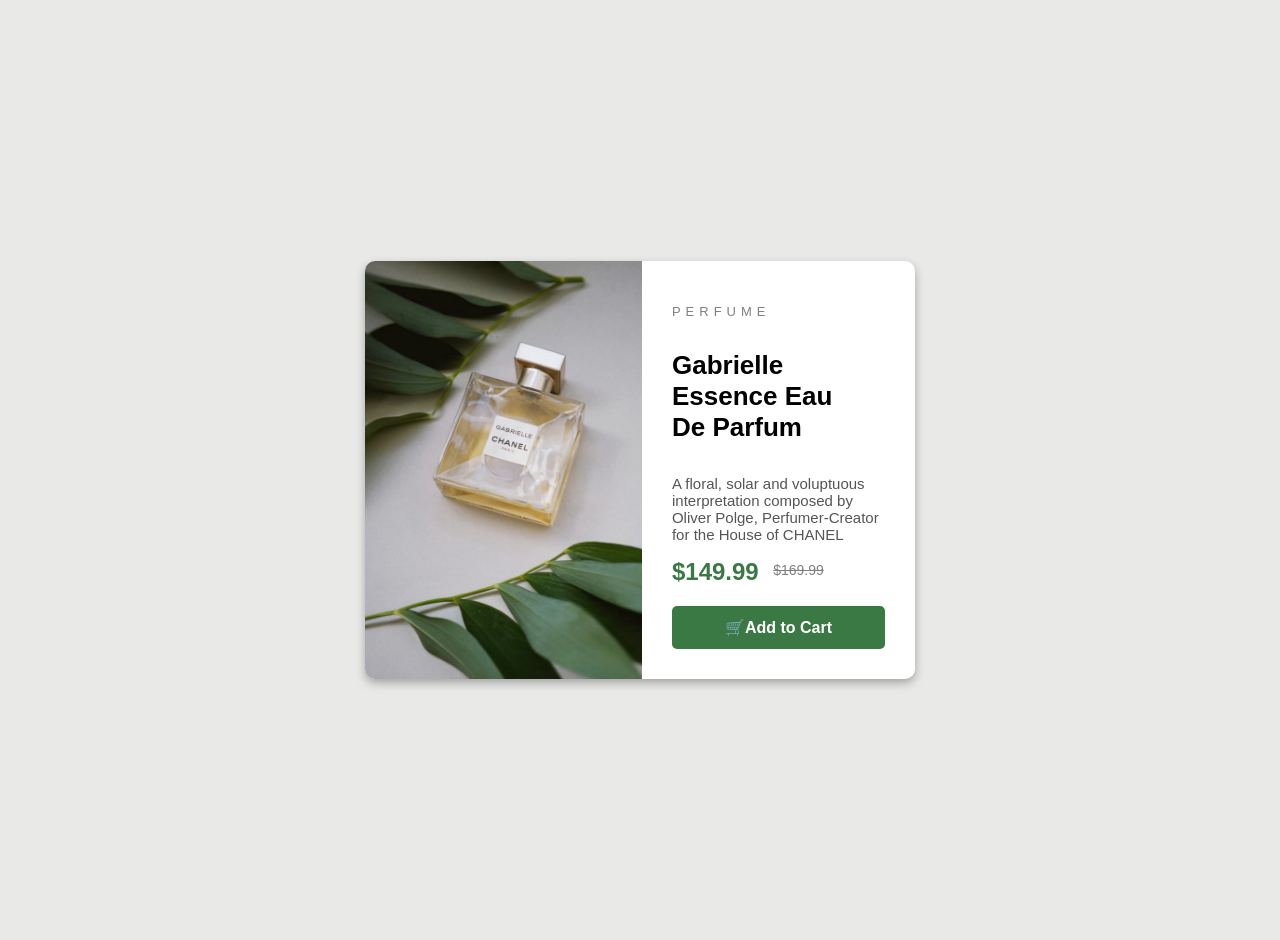
<file: Product Card/index.html>
<!-- SALAUDEEN KHALEED ADEMOLA -->
<!DOCTYPE html>
<html lang="en">
  <head>
    <meta charset="UTF-8" />
    <meta name="viewport" content="width=device-width, initial-scale=1.0" />
    <title>Product Card</title>
    <link rel="stylesheet" href="styles.css" />
  </head>

  <body>
    <div class="card">
      <div class="image">
        <img src="images/perfume.jpg" alt="perfume picture" />
      </div>
      <div class="content">
        <p class="category">PERFUME</p>
        <h1>
          Gabrielle <br />
          Essence Eau <br />De Parfum
        </h1>
        <p class="description">
          A floral, solar and voluptuous interpretation composed by Oliver
          Polge, Perfumer-Creator for the House of CHANEL
        </p>
        <div class="Price">
          <span class="New_price">$149.99</span>
          <span class="old_price">$169.99</span>
          <button><span>🛒</span>Add to Cart</button>
        </div>
      </div>
    </div>
  </body>
</html>
</file>
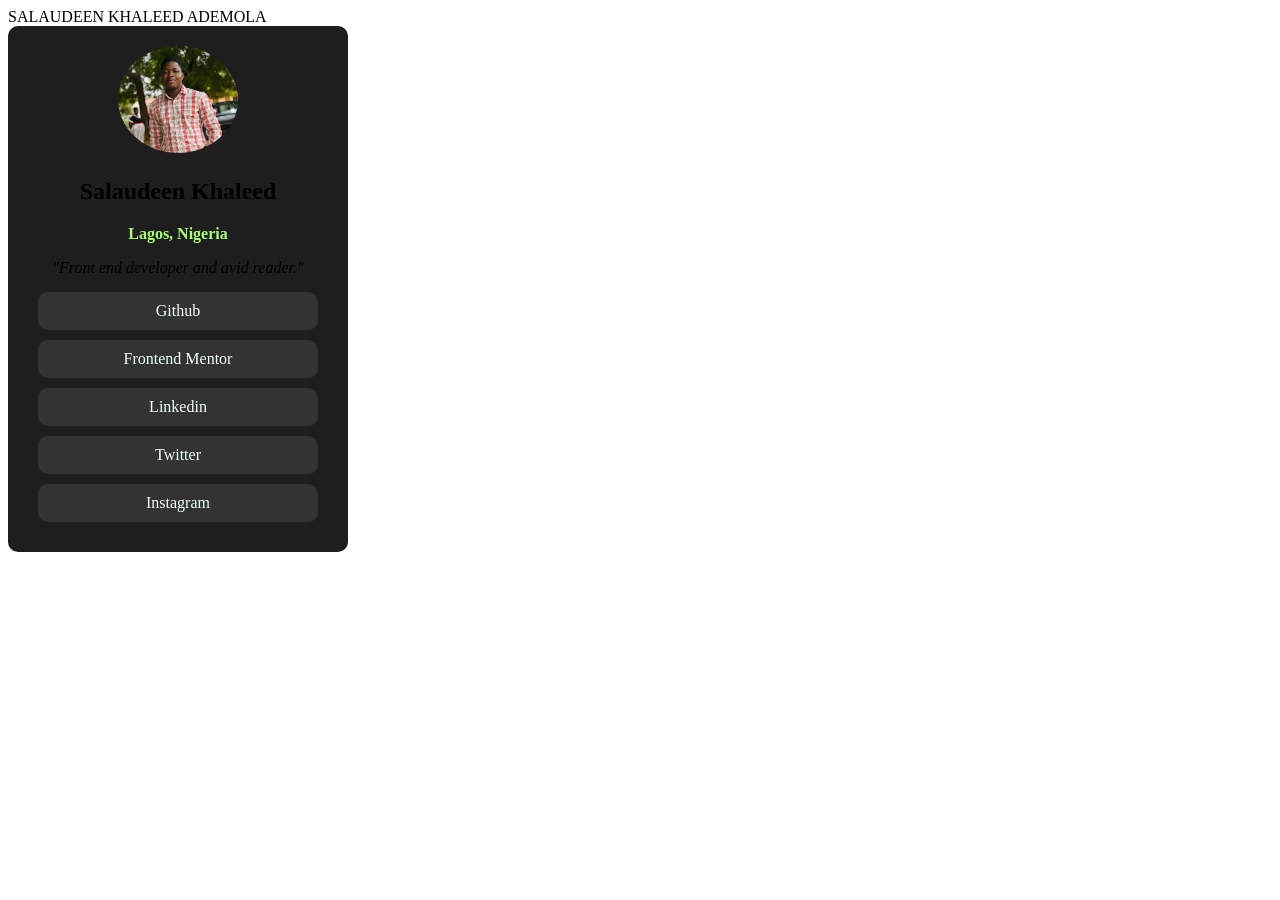
<file: Profile Card/inedx.html>
SALAUDEEN KHALEED ADEMOLA
<!DOCTYPE html>
<html lang="en">
  <head>
    <meta charset="UTF-8" />
    <meta name="viewport" content="width=device-width, initial-scale=1.0" />
    <title>Profile Card</title>
    <link rel="stylesheet" href="styles.css" />
  </head>
  <body>
    <div class="card">
      <img
        src="/Profile Card/images/me_inshirt.jpg"
        alt="Khaleed Image"
        class="profile_img"
      />
      <h2>Salaudeen Khaleed</h2>
      <p class="Location">Lagos, Nigeria</p>
      <p class="bio">"Front end developer and avid reader."</p>
      <div class="buttons">
        <a href="https://github.com/Ademola0777" target="_blank" class="btn"
          >Github</a
        >
        <a href="" class="btn">Frontend Mentor</a>
        <a href="" class="btn">Linkedin</a>
        <a href="https://x.com/salaudeenkhale2" target="_blank" class="btn"
          >Twitter</a
        >
        <a href="https://instagram.com/ademola0777" target="_blank" class="btn"
          >Instagram</a
        >
      </div>
    </div>
  </body>
</html>
</file>
<file: styles.css>
@import url("https://fonts.googleapis.com/css2?family=Jost:ital,wght@0,100..900;1,100..900&family=Open+Sans:ital,wght@0,300..800;1,300..800&family=Poppins:ital,wght@0,100;0,200;0,300;0,400;0,500;0,600;0,700;0,800;0,900;1,100;1,200;1,300;1,400;1,500;1,600;1,700;1,800;1,900&display=swap");

/* Fonts */
:root {
  --default-font: "Open Sans", sans-serif;
  --heading-font: "Jost", sans-serif;
  --nav-font: "Poppins", sans-serif;
}

/* General Colors */
:root {
  --background-color: #ffffff;
  --default-color: #444444;
  --heading-color: #37517e;
  --accent-color: #47b2e4;
  --surface-color: #ffffff;
  --contrast-color: #ffffff;
}

/* Nav Menu Colors*/
:root {
  --nav-color: #ffffff;
  --nav-hover-color: #47b2e4;
  --nav-mobile-background-color: #ffffff;
  --nav-dropdown-background-color: #ffffff;
  --nav-dropdown-color: #444444;
  --nav-dropdown-hover-color: #47b2e4;
}

/* Color Presets - These classes override global colors when applied to any section or element */

.light-background {
  --background-color: #f5f6f8;
  --surface-color: #ffffff;
}

.dark-background {
  --background-color: #37517e;
  --default-color: #ffffff;
  --heading-color: #ffffff;
  --surface-color: #4668a2;
  --contrast-color: #ffffff;
}

/* General Styles */
body {
  color: var(--default-color);
  background-color: var(--default-color);
  font-family: var(--default-font);
}

a {
  text-decoration: none;
  transition: 0.3s;
}

a:hover {
  text-decoration: none;
}

.navbar-brand,
h1,
h2,
h3,
h4,
h5,
h6 {
  color: var(--heading-color);
  font-family: var(--heading-font);
}

/* Header Styles */

.header {
  color: var(--nav-color);
  background-color: var(--heading-color);
  padding: 15px 0;
  transition: all 0.5s;
  z-index: 997;
  font-family: var(--nav-font);
}

.header .navbar-brand {
  line-height: 1;
  font-size: 30px;
  font-weight: 500;
  color: var(--nav-color);
  letter-spacing: 2px;
}

.header .btn-getstarted,
.header .btn-getstarted:focus {
  color: var(--contrast-color);
  background: var(--accent-color);
  font-size: 14px;
  padding: 8px 25px;
  margin: 0 0 0 30px;
  border-radius: 50px;
  transition: 0.3s;
  border: none;
}

.header .btn-getstarted:hover,
.header .btn-getstarted:focus:hover {
  color: var(--contrast-color);
  background: var(--background-color);
  color: #0dcaf0;
}

.nav-link {
  color: white !important;
}
.nav-link.active {
  color: #0dcaf0 !important;
}

@media (max-width: 1200px) {
  .header .navbar-brand {
    order: 1;
  }

  .header .btn-getstarted {
    order: 2;
    margin: 0 15px 0 0;
    padding: 6px 15px;
  }

  .header .navbar-toggler {
    order: 3;
  }
}

/* General-Section Styles */

.section-title {
  text-align: center;
  padding-bottom: 60px;
  position: relative;
}

.section-title h2 {
  font-size: 32px;
  font-weight: 700;
  margin-bottom: 20px;
  padding-bottom: 20px;
  text-transform: uppercase;
  position: relative;
}

.section-title h2:before {
  content: "";
  position: absolute;
  display: block;
  width: 160px;
  height: 1px;
  background: color-mix(in srgb, var(--default-color), transparent 60%);
  left: 0;
  right: 0;
  bottom: 1px;
  margin: auto;
}

.section-title h2::after {
  content: "";
  position: absolute;
  display: block;
  width: 60px;
  height: 3px;
  background: var(--accent-color);
  left: 0;
  right: 0;
  bottom: 0;
  margin: auto;
}

.section-title p {
  margin-bottom: 0;
}

/* Home Styles */
section,
.home {
  color: var(--default-color);
  background-color: var(--background-color);
  padding: 50px 0;
  overflow: clip;
}

.home h1 {
  font-size: 48px;
  font-weight: 700;
  line-height: 56px;
}

.home p {
  color: #c3cbd9;
  margin: 5px 0 30px 0;
  font-size: 22px;
  line-height: 1.5;
  font-weight: 600;
}

.home .btn-get-started {
  color: var(--contrast-color);
  background: var(--accent-color);
  font-family: var(--heading-font);
  font-weight: 500;
  font-size: 15px;
  letter-spacing: 1px;
  display: inline-block;
  padding: 10px 28px;
  border-radius: 50px;
  transition: 0.5s;
}

.btn-get-started:hover {
  color: var(--accent-color);
  background-color: var(--contrast-color);
}

.btn-watch-video {
  font-size: 16px;
  transition: 0.5s;
  margin-left: 25px;
  color: var(--default-color);
  font-weight: 600;
}
.btn-watch-video i {
  color: var(--contrast-color);
  font-size: 32px;
  transition: 0.3s;
  line-height: 0;
  margin-right: 8px;
}

.btn-watch-video:hover {
  color: var(--accent-color);
}

.btn-watch-video:hover i {
  color: color-mix(in srgb, var(--accent-color), transparent 15%);
}

.home-img .animated {
  animation: up-down 2s ease-in-out infinite alternate-reverse both;
}

@media (max-width: 640px) {
  .hero h1 {
    font-size: 28px;
    line-height: 36px;
  }

  .hero p {
    font-size: 18px;
    line-height: 24px;
    margin-bottom: 30px;
  }

  .hero .btn-get-started,
  .hero .btn-watch-video {
    font-size: 13px;
  }
}

@keyframes up-down {
  0% {
    transform: translateY(10px);
  }

  100% {
    transform: translateY(-10px);
  }
}

/* Companies Section */
.scroll-wrapper {
  width: 100%;
  overflow: hidden;
  white-space: nowrap;
  position: relative;
}

.companies-section {
  padding: 15px 0;
}
.scroll-content {
  display: inline-block;
  white-space: nowrap;
  animation: scrollLeft 40s linear infinite;
}

.scroll-content img {
  height: 40px;
  width: auto;
  margin-right: 150px;
  display: inline-block;
}

@keyframes scrollLeft {
  0% {
    transform: translateX(0);
  }
  100% {
    transform: translateX(-50%);
  }
}

/* About Section */
.about ul {
  list-style: none;
  padding: 0;
}

.about ul li {
  padding-bottom: 5px;
  display: flex;
  align-items: center;
}

.about ul i {
  font-size: 20px;
  padding-right: 5px;
  color: var(--accent-color);
}

.about .read-more {
  color: var(--accent-color);
  font-family: var(--heading-font);
  font-weight: 500;
  font-size: 16px;
  letter-spacing: 1px;
  padding: 8px 28px;
  border-radius: 5px;
  transition: 0.3s;
  border: 2px solid var(--accent-color);
}

.about .read-more i {
  font-size: 18px;
  margin-left: 5px;
  line-height: 0;
  transition: 0.3s;
}

.about .read-more:hover {
  background: var(--accent-color);
  color: var(--contrast-color);
}

.about .read-more:hover i {
  transform: translate(5px, 0);
}

/* Why Us Styles */
.why-us .accordion-item {
  background-color: var(--surface-color);
  border: none;
  margin-bottom: 20px;
}

.why-us .accordion-button {
  background-color: transparent !important;
  font-weight: bold;
  color: var(--heading-color);
  font-size: 18px;
  box-shadow: none !important;
  padding: 20px;
}

.why-us .accordion-item .accordion-header span {
  margin-right: 10px;
  color: var(--accent-color);
}

.why-us .accordion-button:not(.collapsed) {
  color: var(--accent-color);
}

.why-us .accordion-button::after {
  background-image: none;
  content: "\F285"; /* Bootstrap Icons chevron-right */
  font-family: "bootstrap-icons";
  font-size: 16px;
  transform: rotate(0deg);
  transition: transform 0.3s;
}

.why-us .accordion-button:not(.collapsed)::after {
  transform: rotate(90deg);
  color: var(--accent-color);
}

.why-us .accordion-body {
  padding: 0 20px 20px 20px;
}

/* Skills Section */
.skills-content {
  max-width: 600px;
  margin: 0 auto;
}

.skill-item {
  margin-bottom: 24px;
}

.skill-header {
  display: flex;
  justify-content: space-between;
  margin-bottom: 2px;
  font-family: var(--heading-font);
}

.percentage {
  color: #2c3e50;
  font-weight: 600;
}

.progress {
  height: 8px;
  border-radius: 0px;
  background-color: #f0f0f0;
}

.progress-bar {
  background-color: var(--heading-color);
  border-radius: 0px;
  transition: width 0.8s ease-in-out;
}

/* Services Section */
.services .service-item {
  background-color: var(--surface-color);
  box-shadow: 0px 5px 90px 0px rgba(0, 0, 0, 0.1);
  padding: 50px 30px;
  transition: all ease-in-out 0.4s;
  height: 100%;
}

.services .service-item .icon {
  margin-bottom: 10px;
}

.services .service-item .icon i {
  color: var(--accent-color);
  font-size: 36px;
  transition: 0.3s;
}

.services .service-item h4 {
  font-weight: 700;
  margin-bottom: 15px;
  font-size: 20px;
}

.services .service-item h4 a {
  color: var(--heading-color);
  transition: ease-in-out 0.3s;
}

.services .service-item p {
  line-height: 24px;
  font-size: 14px;
  margin-bottom: 0;
}

.services .service-item:hover {
  transform: translateY(-10px);
}

.services .service-item:hover h4 a {
  color: var(--accent-color);
}

/* Work Process Section */
.work-process .steps-item {
  background: var(--surface-color);
  border-radius: 20px;
  height: 100%;
  transition: all 0.3s ease-in-out;
  box-shadow: 0 5px 20px
    color-mix(in srgb, var(--default-color), transparent 92%);
}

.work-process .steps-item .steps-image {
  border-radius: 20px 20px 0 0;
  overflow: hidden;
}

.work-process .steps-item:hover {
  transform: translateY(-10px);
  box-shadow: 0 15px 30px
    color-mix(in srgb, var(--accent-color), transparent 85%);
}

.work-process .steps-item:hover .steps-number {
  background: var(--accent-color);
  color: var(--contrast-color);
}

.work-process .steps-item:hover .steps-image img {
  transform: scale(1.1);
}

.work-process .steps-image {
  position: relative;
  height: 280px;
}

.work-process .steps-image img {
  width: 100%;
  height: 100%;
  object-fit: cover;
  transition: transform 0.6s ease;
}

.work-process .steps-content {
  position: relative;
  padding: 40px 30px 30px;
}

.work-process .steps-content .steps-number {
  position: absolute;
  left: 30px;
  top: -30px;
  width: 60px;
  height: 60px;
  background: var(--accent-color);
  color: var(--contrast-color);
  border-radius: 50%;
  font-family: var(--heading-font);
  font-size: 24px;
  font-weight: 700;
  display: flex;
  align-items: center;
  justify-content: center;
  transition: all 0.3s ease-in-out;
}

.work-process .steps-content h3 {
  font-size: 24px;
  font-weight: 700;
  margin-bottom: 15px;
}

.work-process .steps-content p {
  font-size: 15px;
  color: color-mix(in srgb, var(--default-color), transparent 20%);
  margin-bottom: 25px;
}

.work-process .steps-features .feature-item {
  display: flex;
  align-items: center;
  margin-bottom: 12px;
}

.work-process .steps-features .feature-item:last-child {
  margin-bottom: 0;
}

.work-process .steps-features .feature-item i {
  color: var(--accent-color);
  font-size: 18px;
  margin-right: 10px;
}

.work-process .steps-features .feature-item span {
  font-size: 14px;
  color: color-mix(in srgb, var(--default-color), transparent 15%);
}

@media (max-width: 1199px) {
  .work-process .steps-image {
    height: 240px;
  }

  .work-process .steps-content {
    padding: 35px 25px 25px;
  }

  .work-process .steps-content h3 {
    font-size: 22px;
  }
}

@media (max-width: 991px) {
  .work-process .steps-item {
    margin-bottom: 30px;
  }

  .work-process .steps-image {
    height: 220px;
  }

  .work-process .steps-content {
    padding: 30px 20px 20px;
  }

  .work-process .steps-content .steps-number {
    width: 50px;
    height: 50px;
    font-size: 20px;
    left: 25px;
    top: -25px;
  }

  .work-process .steps-content h3 {
    font-size: 20px;
    margin-bottom: 12px;
  }

  .work-process .steps-content p {
    font-size: 14px;
    margin-bottom: 20px;
  }
}

/* Call To Action Styles */
.call-to-action {
  padding: 120px 0;
  position: relative;
  clip-path: inset(0);
}

.call-to-action img {
  position: fixed;
  top: 0;
  left: 0;
  display: block;
  width: 100%;
  height: 100%;
  object-fit: cover;
  z-index: 1;
}

.call-to-action:before {
  content: "";
  background: color-mix(in srgb, var(--background-color), transparent 35%);
  position: absolute;
  inset: 0;
  z-index: 2;
}

.call-to-action .container {
  position: relative;
  z-index: 3;
}

.call-to-action h3 {
  color: var(--default-color);
  font-size: 28px;
  font-weight: 700;
}

.call-to-action p {
  color: var(--default-color);
}

.call-to-action .cta-btn {
  font-family: var(--heading-font);
  font-weight: 500;
  font-size: 16px;
  letter-spacing: 1px;
  display: inline-block;
  padding: 12px 40px;
  border-radius: 50px;
  transition: 0.5s;
  margin: 10px;
  border: 2px solid var(--contrast-color);
  color: var(--contrast-color);
}

.call-to-action .cta-btn:hover {
  background: var(--accent-color);
  border: 2px solid var(--accent-color);
}

/* Portfolio Styles */
.portfolio .portfolio-filters {
  padding: 0;
  margin: 0 auto 20px auto;
  list-style: none;
  text-align: center;
}

.portfolio .portfolio-filters li {
  cursor: pointer;
  display: inline-block;
  padding: 8px 20px 10px 20px;
  margin: 0;
  font-size: 15px;
  font-weight: 500;
  line-height: 1;
  margin-bottom: 5px;
  border-radius: 50px;
  transition: all 0.3s ease-in-out;
  font-family: var(--heading-font);
}

.portfolio .portfolio-filters li:hover,
.portfolio .portfolio-filters li.filter-active {
  color: var(--contrast-color);
  background-color: var(--accent-color);
}

.portfolio .portfolio-filters li:first-child {
  margin-left: 0;
}

.portfolio .portfolio-filters li:last-child {
  margin-right: 0;
}

@media (max-width: 575px) {
  .portfolio .portfolio-filters li {
    font-size: 14px;
    margin: 0 0 10px 0;
  }
}

.portfolio .portfolio-item {
  position: relative;
  overflow: hidden;
}

.portfolio .portfolio-item .portfolio-info {
  opacity: 0;
  position: absolute;
  left: 12px;
  right: 12px;
  bottom: -100%;
  z-index: 3;
  transition: all ease-in-out 0.5s;
  background: color-mix(in srgb, var(--background-color), transparent 10%);
  padding: 15px;
}

.portfolio .portfolio-item .portfolio-info h4 {
  font-size: 18px;
  font-weight: 600;
  padding-right: 50px;
}

.portfolio .portfolio-item .portfolio-info p {
  color: color-mix(in srgb, var(--default-color), transparent 30%);
  font-size: 14px;
  margin-bottom: 0;
  padding-right: 50px;
}

.portfolio .portfolio-item .portfolio-info .preview-link,
.portfolio .portfolio-item .portfolio-info .details-link {
  position: absolute;
  right: 50px;
  font-size: 24px;
  top: calc(50% - 14px);
  color: color-mix(in srgb, var(--default-color), transparent 30%);
  transition: 0.3s;
  line-height: 0;
}

.portfolio .portfolio-item .portfolio-info .preview-link:hover,
.portfolio .portfolio-item .portfolio-info .details-link:hover {
  color: var(--accent-color);
}

.portfolio .portfolio-item .portfolio-info .details-link {
  right: 14px;
  font-size: 28px;
}

.portfolio .portfolio-item:hover .portfolio-info {
  opacity: 1;
  bottom: 0;
}

/* Team Section */
.team .team-member {
  background-color: var(--surface-color);
  box-shadow: 0px 2px 15px rgba(0, 0, 0, 0.1);
  position: relative;
  border-radius: 5px;
  transition: 0.5s;
  padding: 30px;
  height: 100%;
}

@media (max-width: 468px) {
  .team .team-member {
    flex-direction: column;
    justify-content: center !important;
    align-items: center !important;
  }
}

.team .team-member .pic {
  overflow: hidden;
  width: 150px;
  border-radius: 50%;
  flex-shrink: 0;
}

.team .team-member .pic img {
  transition: ease-in-out 0.3s;
}

.team .team-member:hover {
  transform: translateY(-10px);
}

.team .team-member .member-info {
  padding-left: 30px;
}

@media (max-width: 468px) {
  .team .team-member .member-info {
    padding: 30px 0 0 0;
    text-align: center;
  }
}

.team .team-member h4 {
  font-weight: 700;
  margin-bottom: 5px;
  font-size: 20px;
}

.team .team-member span {
  display: block;
  font-size: 15px;
  padding-bottom: 10px;
  position: relative;
  font-weight: 500;
}

.team .team-member span::after {
  content: "";
  position: absolute;
  display: block;
  width: 50px;
  height: 1px;
  background: color-mix(in srgb, var(--default-color), transparent 85%);
  bottom: 0;
  left: 0;
}

@media (max-width: 468px) {
  .team .team-member span::after {
    left: calc(50% - 25px);
  }
}

.team .team-member p {
  margin: 10px 0 0 0;
  font-size: 14px;
}

.team .team-member .social {
  margin-top: 12px;
  display: flex;
  align-items: center;
  justify-content: start;
  width: 100%;
}

@media (max-width: 468px) {
  .team .team-member .social {
    justify-content: center;
  }
}

.team .team-member .social a {
  background: color-mix(in srgb, var(--default-color), transparent 94%);
  transition: ease-in-out 0.3s;
  display: flex;
  align-items: center;
  justify-content: center;
  border-radius: 50px;
  width: 36px;
  height: 36px;
}

.team .team-member .social a i {
  color: color-mix(in srgb, var(--default-color), transparent 20%);
  font-size: 16px;
  margin: 0 2px;
}

.team .team-member .social a:hover {
  background: var(--accent-color);
}

.team .team-member .social a:hover i {
  color: var(--contrast-color);
}

.team .team-member .social a + a {
  margin-left: 8px;
}

/* Pricing Section */
.pricing .pricing-item {
  background-color: var(--surface-color);
  box-shadow: 0 3px 20px -2px rgba(0, 0, 0, 0.1);
  border-top: 4px solid var(--background-color);
  padding: 60px 40px;
  height: 100%;
  border-radius: 5px;
}

.pricing h3 {
  font-weight: 600;
  margin-bottom: 15px;
  font-size: 20px;
}

.pricing h4 {
  color: var(--accent-color);
  font-size: 48px;
  font-weight: 400;
  font-family: var(--heading-font);
  margin-bottom: 0;
}

.pricing h4 sup {
  font-size: 28px;
}

.pricing h4 span {
  color: color-mix(in srgb, var(--default-color), transparent 50%);
  font-size: 18px;
}

.pricing ul {
  padding: 20px 0;
  list-style: none;
  color: color-mix(in srgb, var(--default-color), transparent 30%);
  text-align: left;
  line-height: 20px;
}

.pricing ul li {
  padding: 10px 0;
  display: flex;
  align-items: center;
}

.pricing ul i {
  color: #059652;
  font-size: 24px;
  padding-right: 3px;
}

.pricing ul .na {
  color: color-mix(in srgb, var(--default-color), transparent 60%);
}

.pricing ul .na i {
  color: color-mix(in srgb, var(--default-color), transparent 60%);
}

.pricing ul .na span {
  text-decoration: line-through;
}

.pricing .buy-btn {
  color: var(--accent-color);
  display: inline-block;
  padding: 8px 35px 10px 35px;
  border-radius: 50px;
  transition: none;
  font-size: 16px;
  font-weight: 500;
  font-family: var(--heading-font);
  transition: 0.3s;
  border: 1px solid var(--accent-color);
}

.pricing .buy-btn:hover {
  background: var(--accent-color);
  color: var(--contrast-color);
}

.pricing .featured {
  border-top-color: var(--accent-color);
}

.pricing .featured .buy-btn {
  background: var(--accent-color);
  color: var(--contrast-color);
}

@media (max-width: 992px) {
  .pricing .box {
    max-width: 60%;
    margin: 0 auto 30px auto;
  }
}

@media (max-width: 767px) {
  .pricing .box {
    max-width: 80%;
    margin: 0 auto 30px auto;
  }
}

@media (max-width: 420px) {
  .pricing .box {
    max-width: 100%;
    margin: 0 auto 30px auto;
  }
}

/* Testemonials Styles */

.testimonial-item {
  padding: 40px;
  background: var(--background-color);
  box-shadow: 0 0 30px rgba(0, 0, 0, 0.08);
}

.testimonial-img {
  width: 120px;
  height: 120px;
  object-fit: cover;
}

.testimonial-item h3 {
  font-size: 20px;
  font-weight: bold;
  color: var(--heading-color);
}

.testimonial-item h4 {
  font-size: 1rem;
  color: #6b7b8d;
  margin-bottom: 15px;
}

.testimonial-item .stars i {
  color: #ffc107;
  margin: 0 2px;
}

.testimonial-item p {
  font-size: 16px;
  color: #4e5d6c;
  line-height: 1.4;
  max-width: 800px;
  margin: auto;
  font-style: italic;
  padding-bottom: 40px;
}

.quote-icon-left,
.quote-icon-right {
  color: var(--accent-color);
  font-size: 20px;
}

.quote-icon-left,
.quote-icon-right {
  margin-right: 5px;
  font-size: 26px;
  line-height: 0;
}

.carousel-indicators [data-bs-target] {
  width: 15px;
  height: 15px;
  border-radius: 50%;
  background-color: rgba(227, 227, 227, 0.9);
}

.carousel-indicators .active {
  background-color: var(--accent-color);
}

@media (max-width: 768px) {
  .testimonial-item {
    padding: 30px;
  }

  .testimonial-item p {
    font-size: 16px;
  }
}

/* FAQ Styles*/
.faq-2 .accordion-item {
  background-color: var(--surface-color);
  border: none;
  margin-bottom: 20px;
}

.faq-2 .accordion-button {
  background-color: transparent !important;
  font-weight: bold;
  color: var(--heading-color);
  font-size: 18px;
  box-shadow: none !important;
  padding: 20px;
}

.faq-2 .accordion-item .accordion-header i {
  color: var(--accent-color);
}

.faq-2 .accordion-button:not(.collapsed) {
  color: var(--accent-color);
}

.faq-2 .accordion-button::after {
  background-image: none;
  content: "\F285"; /* Bootstrap Icons chevron-right */
  font-family: "bootstrap-icons";
  font-size: 16px;
  transform: rotate(0deg);
  transition: transform 0.3s;
}

.faq-2 .accordion-button:not(.collapsed)::after {
  transform: rotate(90deg);
  color: var(--accent-color);
}

.faq-2 .accordion-body {
  padding: 0 20px 20px 20px;
}

/* Subscribe Section */
.subscribe .container {
  padding: 60px 60px 0 80px;
  background: #f5f6f8;
  border-radius: 15px;
}

.subscribe .cta-content h2 {
  font-size: 38px;
  font-weight: 700;
  margin-bottom: 16px;
}

.subscribe .cta-content p {
  font-size: 17px;
  margin-bottom: 32px;
}

.subscribe .cta-form .form-control {
  height: 50px;
  border-radius: 25px 0 0 25px;
  border: 1px solid var(--accent-color);
  padding-left: 20px;
}

.subscribe .cta-form .btn {
  height: 50px;
  border-radius: 0 25px 25px 0;
  background-color: var(--accent-color);
  border-color: var(--accent-color);
  color: var(--contrast-color);
  padding: 0 30px;
  font-weight: 600;
  transition: all 0.3s ease;
}

.subscribe .cta-form .btn:hover {
  background-color: color-mix(in srgb, var(--accent-color), black 10%);
  border-color: color-mix(in srgb, var(--accent-color), black 10%);
}

@media (max-width: 992px) {
  .subscribe .container {
    padding: 60px 60px 0 60px;
  }
}

@media (max-width: 575px) {
  .subscribe .container {
    padding: 25px 15px 0 15px;
    border-radius: 0;
  }
}

/* Recent Blog Styles */
.recent-blog-posts .post-item {
  background: var(--surface-color);
  box-shadow: 0px 2px 20px rgba(0, 0, 0, 0.1);
  transition: 0.3s;
}

.recent-blog-posts .post-item .post-date {
  position: absolute;
  right: 0;
  bottom: 0;
  background-color: var(--accent-color);
  color: var(--contrast-color);
  text-transform: uppercase;
  font-size: 13px;
  padding: 6px 12px;
  font-weight: 500;
}

.recent-blog-posts .post-item .post-title {
  color: var(--heading-color);
  font-size: 20px;
  font-weight: 700;
  transition: 0.3s;
  margin-bottom: 15px;
}

.recent-blog-posts .post-item .meta i {
  font-size: 16px;
  color: var(--accent-color);
}

.recent-blog-posts .post-item .post-content {
  padding: 30px;
}

.recent-blog-posts .post-item .readmore {
  display: flex;
  align-items: center;
  font-weight: 600;
  line-height: 1;
  transition: 0.3s;
  color: color-mix(in srgb, var(--default-color), transparent 40%);
}

.recent-blog-posts .post-item .readmore i {
  line-height: 0;
  margin-left: 6px;
  font-size: 16px;
}

.recent-blog-posts .post-item:hover .post-title,
.recent-blog-posts .post-item:hover .readmore {
  color: var(--accent-color);
}

.recent-blog-posts .post-item:hover .post-img img {
  transform: scale(1.1);
}

.recent-blog-posts .post-item .post-img img {
  transition: 0.5s;
}

/* Contact Section */
.contact .info-wrap,
.contact .contact-form {
  background-color: var(--surface-color);
  box-shadow: 0px 0px 20px rgba(0, 0, 0, 0.1);
  border-top: 3px solid var(--accent-color);
  border-bottom: 3px solid var(--accent-color);
  padding: 30px;
  height: 100%;
}

.contact .info-item i {
  font-size: 20px;
  color: var(--accent-color);
  background: color-mix(in srgb, var(--accent-color), transparent 92%);
  width: 44px;
  height: 44px;
  display: flex;
  justify-content: center;
  align-items: center;
  border-radius: 50px;
  transition: all 0.3s ease-in-out;
  margin-right: 15px;
}

.contact .info-item h3 {
  padding: 0;
  font-size: 18px;
  font-weight: 700;
  margin-bottom: 5px;
}

.contact .info-item {
  margin-bottom: 40px;
}

.contact .info-item p {
  padding: 0;
  margin-bottom: 0;
  font-size: 14px;
}

.contact .info-item:hover i {
  background: var(--accent-color);
  color: var(--contrast-color);
}

.contact .contact-form button[type="submit"] {
  color: var(--contrast-color);
  background: var(--accent-color);
  border: 0;
  padding: 10px 30px;
  transition: 0.4s;
  border-radius: 50px;
}

.contact .contact-form button[type="submit"]:hover {
  background: color-mix(in srgb, var(--accent-color), transparent 25%);
}

.contact .contact-form input[type="text"],
.contact .contact-form input[type="email"],
.contact .contact-form textarea {
  font-size: 14px;
  padding: 10px 15px;
  box-shadow: none;
  border-radius: 0;
  color: var(--default-color);
  background-color: color-mix(
    in srgb,
    var(--background-color),
    transparent 50%
  );
  border-color: color-mix(in srgb, var(--default-color), transparent 80%);
}

.contact .contact-form input[type="text"]:focus,
.contact .contact-form input[type="email"]:focus,
.contact .contact-form textarea:focus {
  border-color: var(--accent-color);
}

@media (max-width: 575px) {
  .contact .info-wrap {
    padding: 20px;
  }
}

@media (max-width: 575px) {
  .contact .contact-form {
    padding: 20px;
  }
}

/* Newsletter Styles */

.footer .footer-newsletter {
  background-color: color-mix(in srgb, var(--heading-color), transparent 95%);
  padding: 50px 0;
}

.footer .footer-newsletter h4 {
  font-size: 24px;
}

.footer .footer-newsletter .newsletter-form {
  margin-top: 30px;
  margin-bottom: 15px;
  padding: 6px 8px;
  position: relative;
  background-color: color-mix(
    in srgb,
    var(--background-color),
    transparent 50%
  );
  border: 1px solid color-mix(in srgb, var(--default-color), transparent 90%);
  box-shadow: 0px 2px 25px rgba(0, 0, 0, 0.1);
  display: flex;
  transition: 0.3s;
  border-radius: 50px;
}

.footer .footer-newsletter .newsletter-form:focus-within {
  border-color: var(--accent-color);
}

.footer .footer-newsletter .newsletter-form input[type="email"] {
  border: 0;
  padding: 4px;
  width: 100%;
  background-color: color-mix(
    in srgb,
    var(--background-color),
    transparent 50%
  );
  color: var(--default-color);
}

.footer .footer-newsletter .newsletter-form input[type="email"]:focus-visible {
  outline: none;
}

.footer .footer-newsletter .newsletter-form input[type="submit"] {
  border: 0;
  font-size: 16px;
  padding: 0 20px;
  margin: -7px -8px -7px 0;
  background: var(--accent-color);
  color: var(--contrast-color);
  transition: 0.3s;
  border-radius: 50px;
}

.footer .footer-newsletter .newsletter-form input[type="submit"]:hover {
  background: color-mix(in srgb, var(--accent-color), transparent 20%);
}

/* Footer Styles */

.footer {
  color: var(--default-color);
  background-color: var(--background-color);
  font-size: 14px;
  padding-bottom: 50px;
  position: relative;
}

.footer .footer-top {
  padding-top: 50px;
}

.footer .social-links a {
  display: flex;
  align-items: center;
  justify-content: center;
  width: 40px;
  height: 40px;
  border-radius: 50%;
  border: 1px solid color-mix(in srgb, var(--default-color), transparent 50%);
  font-size: 16px;
  color: color-mix(in srgb, var(--default-color), transparent 20%);
  margin-right: 10px;
  transition: 0.3s;
}

.footer .social-links a:hover {
  color: var(--accent-color);
  border-color: var(--accent-color);
}

.footer h4 {
  font-size: 16px;
  font-weight: bold;
  position: relative;
  padding-bottom: 12px;
}

.footer .footer-links {
  margin-bottom: 30px;
}

.footer .footer-links ul {
  list-style: none;
  padding: 0;
  margin: 0;
}

.footer .footer-links ul i {
  margin-right: 3px;
  font-size: 12px;
  line-height: 0;
  color: var(--accent-color);
}

.footer .footer-links ul li {
  padding: 10px 0;
  display: flex;
  align-items: center;
}

.footer .footer-links ul li:first-child {
  padding-top: 0;
}

.footer .footer-links ul a {
  display: inline-block;
  color: color-mix(in srgb, var(--default-color), transparent 20%);
  line-height: 1;
}

.footer .footer-links ul a:hover {
  color: var(--accent-color);
}

.footer .footer-about a {
  color: var(--heading-color);
  font-size: 28px;
  font-weight: 600;
  text-transform: uppercase;
  font-family: var(--heading-font);
}

.footer .footer-contact p {
  margin-bottom: 5px;
}

.footer .copyright {
  padding-top: 25px;
  padding-bottom: 25px;
  border-top: 1px solid
    color-mix(in srgb, var(--default-color), transparent 90%);
}

.footer .copyright p {
  margin-bottom: 0;
}

.footer .credits {
  margin-top: 6px;
  font-size: 13px;
}

/* Scroll to top */
.scroll-top {
  position: fixed;
  background-color: var(--accent-color);
  bottom: 1rem;
  right: 1rem;
  width: 40px;
  height: 40px;
  display: flex;
  align-items: center;
  justify-content: center;
  transition: all 0.3s ease-in-out;
  z-index: 1000;
  border: none;
}

.scroll-top:hover {
  background-color: var(--heading-color);
}

@media screen and (max-width: 768px) {
  [data-aos-delay] {
    transition-delay: 0 !important;
  }
}
</file>
<file: Product Card/styles.css>
/* General Styles */
body {
  background-color: #e9e9e7;
  color: black;
  font-family: Arial, sans-serif;
  display: flex;
  justify-content: center;
  align-items: center;
  margin: 0;
  height: 100vh;
  padding: 20px;
}

/* Card Container */
.card {
  display: flex;
  flex-direction: row; 
  background-color: white;
  border-radius: 10px;
  overflow: hidden;
  max-width: 550px;
  box-shadow: 0 4px 10px rgba(0, 0, 0, 0.3);
}

/* Image Section */
.image {
  flex: 1.3;
  position: relative;
}

.image img {
  width: 100%;
  height: 100%;
  display: block;
  object-fit: cover;
}

/* Content Section */
.content {
  padding: 30px;
  flex: 1;
  display: flex;
  flex-direction: column;
  justify-content: space-between;
}

/* Category Text */
.category {
  font-size: 13px;
  color: gray;
  letter-spacing: 5px;
}

/* Title */
h1 {
  font-size: 26px;
}

/* Description */
.description {
  font-size: 15px;
  color: #555;
  margin-bottom: 15px;
}

/* Price Section */
.price {
  display: flex;
  align-items: center;
}

/* New Price */
.New_price {
  font-size: 24px;
  font-weight: 600;
  color: #3a7944;
}

/* Old Price */
.old_price {
  font-size: 14px;
  color: gray;
  text-decoration: line-through;
  margin-left: 10px;
  position: relative;
  top: -5px;
}

/* Button */
button {
  background-color: #3a7944;
  color: white;
  border: none;
  padding: 12px;
  width: 100%;
  border-radius: 5px;
  text-decoration: none;
  cursor: pointer;
  display: inline-block;
  text-align: center;
  font-size: 16px;
  font-weight: bold;
  transition: 0.3s;
  margin-top: 20px;
}

button:hover {
  background-color: #2e5f36;
}

/* Responsive Styles */
@media (max-width: 500px) {
  .card {
    flex-direction: column;
    max-width: 90%;
    height: auto;
  }

  .image {
    flex: 1;
    height: 250px;
  }

  .content {
    padding: 20px;
  }

  h1 {
    font-size: 22px;
  }

  .New_price {
    font-size: 22px;
  }

  .old_price {
    font-size: 12px;
    top: -3px;
  }
}
</file>
<file: Profile Card/styles.css>
General
body {
  background-color: black;
  color: white;
  font-family: arial, sans-serif;
  display: flex;
  justify-content: center;
  align-items: center;
  margin: 0;
  height: 100vh;
}

/* Profile Picture Styles*/
.profile_img {
  width: 40%;
  border-radius: 50%;
  margin-bottom: 5px;
}

/* Card Styles */
.card {
  background-color: #1e1e1e;
  padding: 20px;
  text-align: center;
  border-radius: 10px;
  width: 300px;
  box-shadow: 0 4px 10px rgba(0, 0, 0 0.5);
}

/* Location Styles */
.Location {
  color: #a8ff78;
  font-weight: bold;
  margin-bottom: 5px 0;
}

/* bio Styles */
.bio {
  font-style: italic;
  margin-bottom: 15px;
}

/* buttons styles */
.btn {
  display: block;
  background-color: #333;
  color: azure;
  border-radius: 10px;
  padding: 10px;
  text-decoration: none;
  margin: 10px;
}

.btn:hover {
  color: #a8ff78;
  background-color: #555;
  transition: 0.3s;
}
</file>
